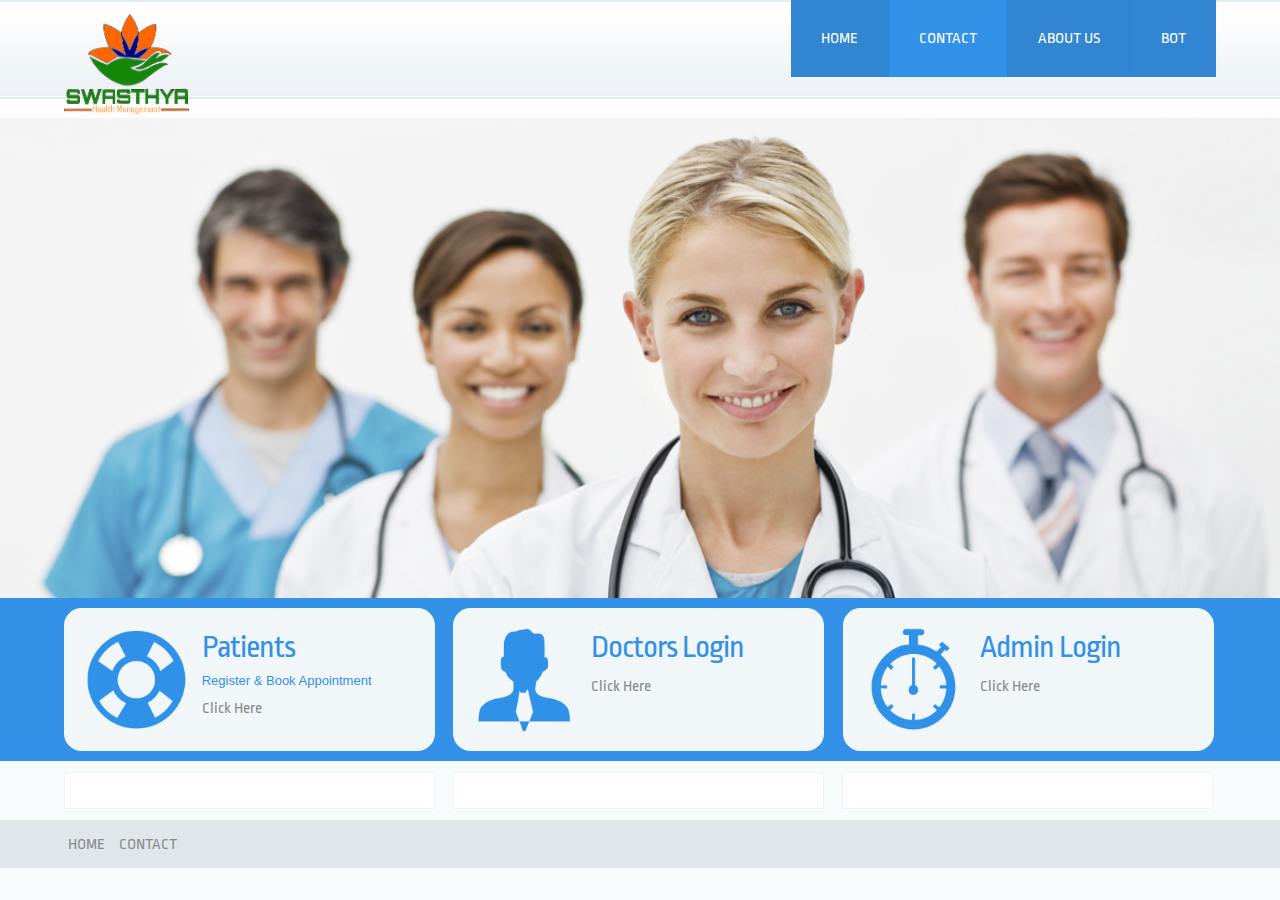
<file: Swasthya-Healthsystembot/hospital/index.html>
<!DOCTYPE HTML>
<html>
	<head>
		<title>Swasthya-HealthSystem</title>
		<link href="css/style.css" rel="stylesheet" type="text/css"  media="all" />
		<link href='http://fonts.googleapis.com/css?family=Ropa+Sans' rel='stylesheet' type='text/css'>
		<link rel="stylesheet" href="css/responsiveslides.css">
		<script src="http://ajax.googleapis.com/ajax/libs/jquery/1.8.3/jquery.min.js"></script>
		<script src="js/responsiveslides.min.js"></script>
		  <script>
		    // You can also use "$(window).load(function() {"
			    $(function () {
			
			      // Slideshow 1
			      $("#slider1").responsiveSlides({
			        maxwidth: 1600,
			        speed: 600
			      });
			});
		  </script>
	</head>
	<body>
		<!--start-wrap-->
		
			<!--start-header-->
			<div class="header">
				<div class="wrap">
				<!--start-logo-->
				<div class="logo">
					<img src="images\MainWEBSITElogoFinal.png" alt="logo png" width="125px" height="100px">
				</div>
				<!--end-logo-->
				<!--start-top-nav-->
				<div class="top-nav">
					<ul>
						<li class="active"><a href="index.html">Home</a></li>
						
						<li><a href="contact.php">contact</a></li>
                        <li class="active"><a href=".\About Us\index.html">About us </a></li>
                        <li class="active"><a href=".\Botpage\bot.html">Bot </a></li>
					</ul>					
				</div>
				<div class="clear"> </div>
				<!--end-top-nav-->
			</div>
			<!--end-header-->
		</div>
		<div class="clear"> </div>
			<!--start-image-slider---->
					<div class="image-slider">
						<!-- Slideshow 1 -->
					    <ul class="rslides" id="slider1">
					      <li><img src="images/slider-image1.jpg" alt=""></li>
					      <li><img src="images/slider-image2.jpg" alt=""></li>
					      <li><img src="images/slider-image1.jpg" alt=""></li>
					    </ul>
						 <!-- Slideshow 2 -->
					</div>
					<!--End-image-slider---->
		    <div class="clear"> </div>
		    <div class="content-grids">
		    	<div class="wrap">
		    	<div class="section group">
								
							
				<div class="listview_1_of_3 images_1_of_3">
					<div class="listimg listimg_1_of_2">
						  <img src="images/grid-img3.png">
					</div>
					<div class="text list_1_of_2">
						  <h3>Patients</h3>
						  <p>Register & Book Appointment</p>
						  <div class="button"><span><a href="hms/user-login.php">Click Here</a></span></div>
				    </div>
				</div>	

				<div class="listview_1_of_3 images_1_of_3">
					<div class="listimg listimg_1_of_2">
						  <img src="images/grid-img1.png">
					</div>
					<div class="text list_1_of_2">
						  <h3>Doctors Login</h3>
						
						  <div class="button"><span><a href="hms/doctor/">Click Here</a></span></div>
					</div>
				</div>


					<div class="listview_1_of_3 images_1_of_3">
					<div class="listimg listimg_1_of_2">
						  <img src="images/grid-img2.png">
					</div>
					<div class="text list_1_of_2">
						  <h3>Admin Login</h3>
						
						  <div class="button"><span><a href="hms/admin">Click Here</a></span></div>
				     </div>
				</div>			
			</div>
		    </div>
		   </div>
		   <div class="wrap">
		   <div class="content-box">
		   <div class="section group">
				<div class="col_1_of_3 span_1_of_3 frist">
				
				</div>
				<div class="col_1_of_3 span_1_of_3 second">
					
				</div>
				<div class="col_1_of_3 span_1_of_3 frist">
					
					
				</div>
			</div>
		   </div>
		   </div>
		   <div class="clear"> </div>
		   <div class="footer">
		   	 <div class="wrap">
		   	<div class="footer-left">
		   			<ul>
						<li><a href="index.html">Home</a></li>
						<li><a href="contact.php">contact</a></li>
					</ul>
		   	</div>
		   
		   	<div class="clear"> </div>
		   </div>
		   </div>
		<!--end-wrap-->
	</body>
</html>
</file>
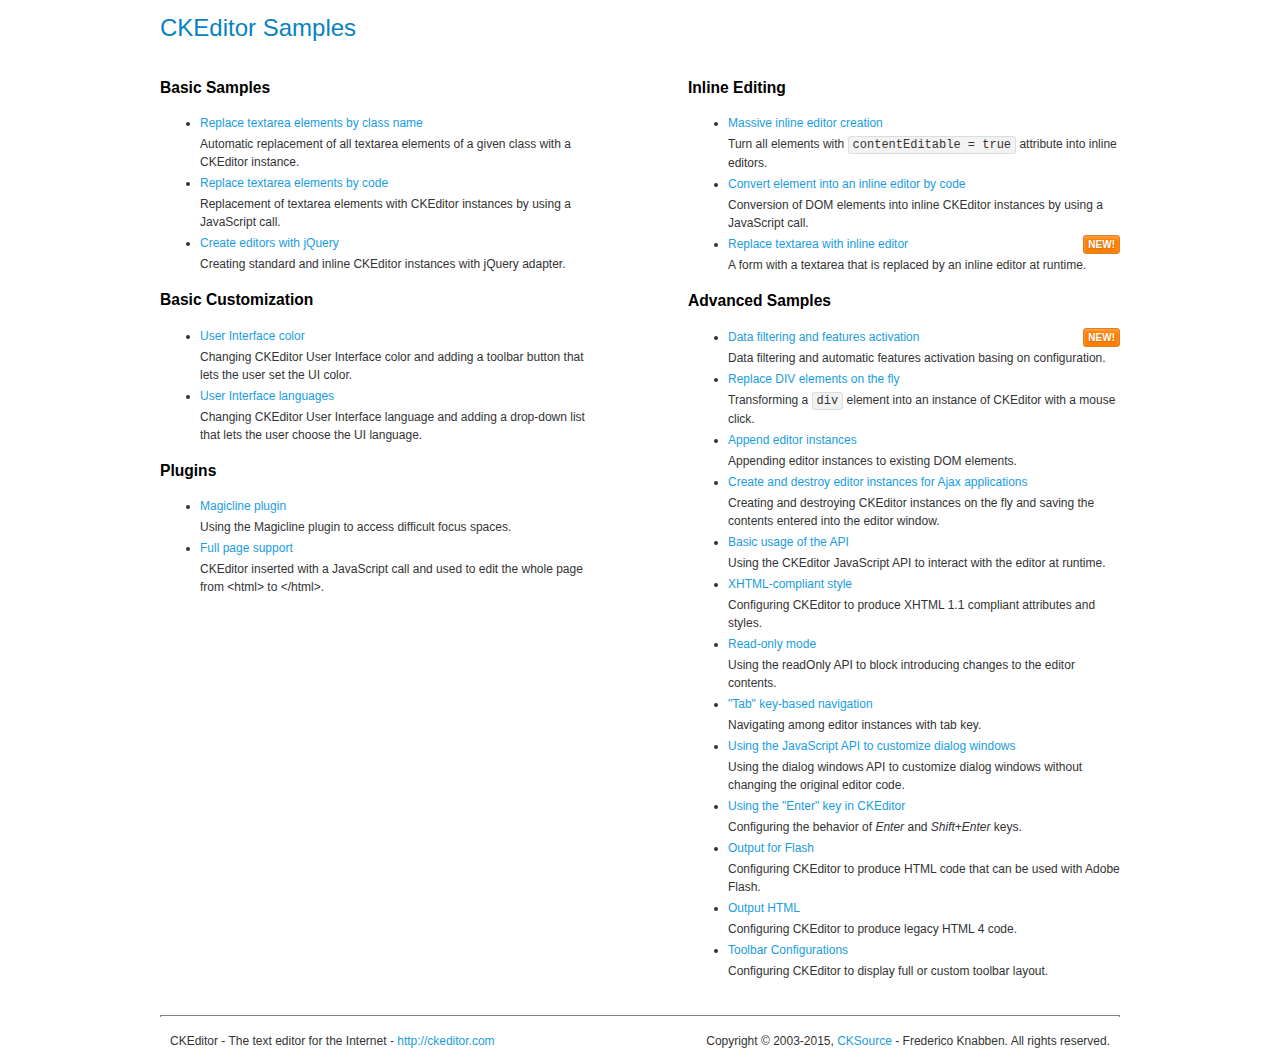
<file: Swasthya-Healthsystembot/hospital/hms/vendor/ckeditor/samples/index.html>
<!DOCTYPE html>
<!--
Copyright (c) 2003-2015, CKSource - Frederico Knabben. All rights reserved.
For licensing, see LICENSE.md or http://ckeditor.com/license
-->
<html>
<head>
	<meta charset="utf-8">
	<title>CKEditor Samples</title>
	<link rel="stylesheet" href="sample.css">
</head>
<body>
	<h1 class="samples">
		CKEditor Samples
	</h1>
	<div class="twoColumns">
		<div class="twoColumnsLeft">
			<h2 class="samples">
				Basic Samples
			</h2>
			<dl class="samples">
				<dt><a class="samples" href="replacebyclass.html">Replace textarea elements by class name</a></dt>
				<dd>Automatic replacement of all textarea elements of a given class with a CKEditor instance.</dd>

				<dt><a class="samples" href="replacebycode.html">Replace textarea elements by code</a></dt>
				<dd>Replacement of textarea elements with CKEditor instances by using a JavaScript call.</dd>

				<dt><a class="samples" href="jquery.html">Create editors with jQuery</a></dt>
				<dd>Creating standard and inline CKEditor instances with jQuery adapter.</dd>
			</dl>

			<h2 class="samples">
				Basic Customization
			</h2>
			<dl class="samples">
				<dt><a class="samples" href="uicolor.html">User Interface color</a></dt>
				<dd>Changing CKEditor User Interface color and adding a toolbar button that lets the user set the UI color.</dd>

				<dt><a class="samples" href="uilanguages.html">User Interface languages</a></dt>
				<dd>Changing CKEditor User Interface language and adding a drop-down list that lets the user choose the UI language.</dd>
			</dl>


			<h2 class="samples">Plugins</h2>
<dl class="samples">
<dt><a class="samples" href="plugins/magicline/magicline.html">Magicline plugin</a></dt>
<dd>Using the Magicline plugin to access difficult focus spaces.</dd>

<dt><a class="samples" href="plugins/wysiwygarea/fullpage.html">Full page support</a></dt>
<dd>CKEditor inserted with a JavaScript call and used to edit the whole page from &lt;html&gt; to &lt;/html&gt;.</dd>
</dl>
		</div>
		<div class="twoColumnsRight">
			<h2 class="samples">
				Inline Editing
			</h2>
			<dl class="samples">
				<dt><a class="samples" href="inlineall.html">Massive inline editor creation</a></dt>
				<dd>Turn all elements with <code>contentEditable = true</code> attribute into inline editors.</dd>

				<dt><a class="samples" href="inlinebycode.html">Convert element into an inline editor by code</a></dt>
				<dd>Conversion of DOM elements into inline CKEditor instances by using a JavaScript call.</dd>

				<dt><a class="samples" href="inlinetextarea.html">Replace textarea with inline editor</a> <span class="new">New!</span></dt>
				<dd>A form with a textarea that is replaced by an inline editor at runtime.</dd>

				
			</dl>

			<h2 class="samples">
				Advanced Samples
			</h2>
			<dl class="samples">
				<dt><a class="samples" href="datafiltering.html">Data filtering and features activation</a> <span class="new">New!</span></dt>
				<dd>Data filtering and automatic features activation basing on configuration.</dd>

				<dt><a class="samples" href="divreplace.html">Replace DIV elements on the fly</a></dt>
				<dd>Transforming a <code>div</code> element into an instance of CKEditor with a mouse click.</dd>

				<dt><a class="samples" href="appendto.html">Append editor instances</a></dt>
				<dd>Appending editor instances to existing DOM elements.</dd>

				<dt><a class="samples" href="ajax.html">Create and destroy editor instances for Ajax applications</a></dt>
				<dd>Creating and destroying CKEditor instances on the fly and saving the contents entered into the editor window.</dd>

				<dt><a class="samples" href="api.html">Basic usage of the API</a></dt>
				<dd>Using the CKEditor JavaScript API to interact with the editor at runtime.</dd>

				<dt><a class="samples" href="xhtmlstyle.html">XHTML-compliant style</a></dt>
				<dd>Configuring CKEditor to produce XHTML 1.1 compliant attributes and styles.</dd>

				<dt><a class="samples" href="readonly.html">Read-only mode</a></dt>
				<dd>Using the readOnly API to block introducing changes to the editor contents.</dd>

				<dt><a class="samples" href="tabindex.html">"Tab" key-based navigation</a></dt>
				<dd>Navigating among editor instances with tab key.</dd>


				
<dt><a class="samples" href="plugins/dialog/dialog.html">Using the JavaScript API to customize dialog windows</a></dt>
<dd>Using the dialog windows API to customize dialog windows without changing the original editor code.</dd>

<dt><a class="samples" href="plugins/enterkey/enterkey.html">Using the &quot;Enter&quot; key in CKEditor</a></dt>
<dd>Configuring the behavior of <em>Enter</em> and <em>Shift+Enter</em> keys.</dd>

<dt><a class="samples" href="plugins/htmlwriter/outputforflash.html">Output for Flash</a></dt>
<dd>Configuring CKEditor to produce HTML code that can be used with Adobe Flash.</dd>

<dt><a class="samples" href="plugins/htmlwriter/outputhtml.html">Output HTML</a></dt>
<dd>Configuring CKEditor to produce legacy HTML 4 code.</dd>

<dt><a class="samples" href="plugins/toolbar/toolbar.html">Toolbar Configurations</a></dt>
<dd>Configuring CKEditor to display full or custom toolbar layout.</dd>

			</dl>
		</div>
	</div>
	<div id="footer">
		<hr>
		<p>
			CKEditor - The text editor for the Internet - <a class="samples" href="http://ckeditor.com/">http://ckeditor.com</a>
		</p>
		<p id="copy">
			Copyright &copy; 2003-2015, <a class="samples" href="http://cksource.com/">CKSource</a> - Frederico Knabben. All rights reserved.
		</p>
	</div>
</body>
</html>
</file>
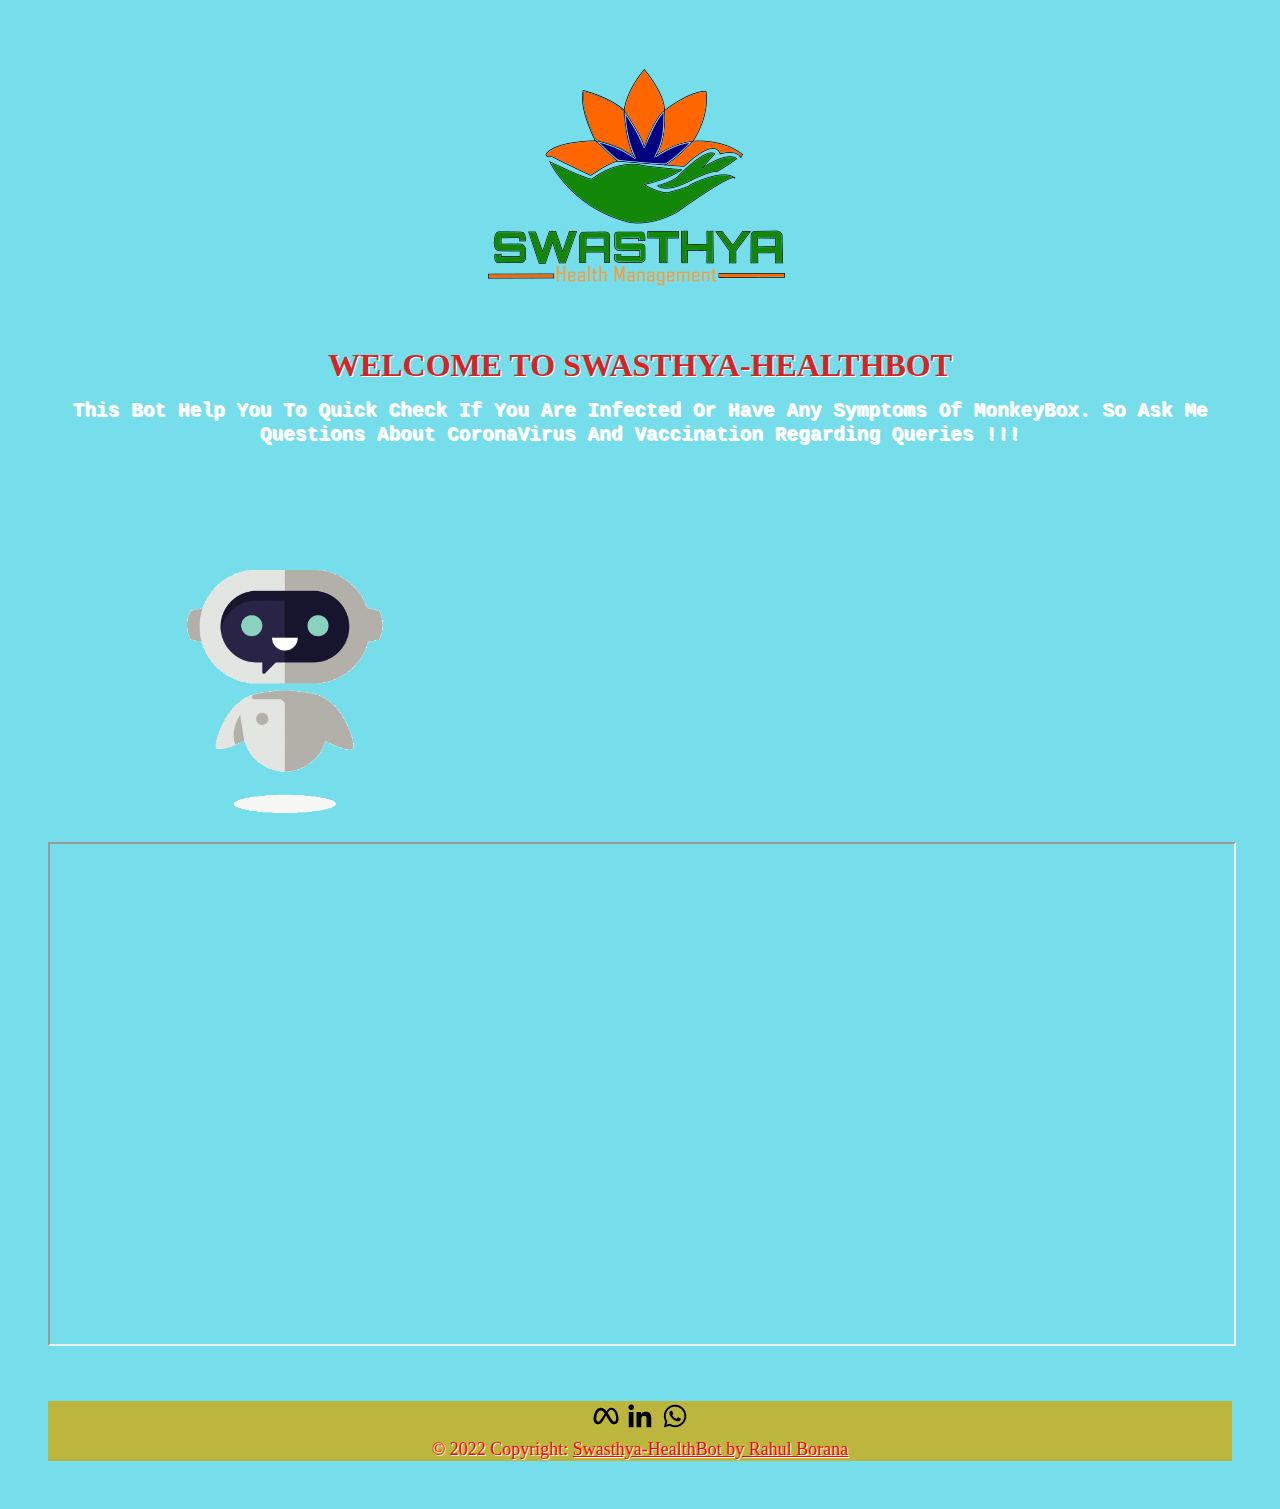
<file: Swasthya-Healthsystembot/hospital/Botpage/bot.html>
<!doctype html>
<html lang="en">
<html>
	<head>
        <meta charset="utf-8">
        <meta name="viewport" content="width=device-width, initial-scale=1">
		<title>
			Swasthya-HealthBot
		</title>
        <link rel="stylesheet" type="text/css" href="style.css" />
	</head>
	<body> <div class="flex-container">


            <h1>
              <img src="Assets\path88868.png"  width="auto" height="auto">&emsp14;</h1>
              <!--<mark style="background-color: rgba(134, 40, 233, 0.994); color: white;">Namastae!</mark></h1> -->
            <br>
    <div class="flex">
    <h1>Welcome to Swasthya-HealthBot</h1>
    <div class="container1">
      <div class="left">
          <h2>This Bot Help You To Quick Check if you 
            are infected or have any symptoms of MonkeyBox. 
            So Ask Me Questions About CoronaVirus and vaccination regarding queries !!!</h2>
          <br>
    <img src="Assets\bot.gif"  width="40%" height="auto" align="left">
        </div>
      <div class="right"style="margin-top: 40px;">
        <iframe src='https://webchat.botframework.com/embed/monkeypox-bot?s=Qv6plT7Lps8.Y77N1o6j2DReWM9aAxeCNrNUPLyXpWyv2cI2k6Ek48c'  style='min-width: 400px; width: 100%; min-height: 500px;'></iframe>
      </div>
  </div> 
</div>
    <!--        
  <hr style="width:70%;color:black;background-color:black;">
   <h6 style="color: black;"> Swasthya-HealthBot by Rahul Borana</h6> <br>
            </center>


-->   
<br>
            
<br>
<!-- Footer -->
<footer class="page-footer font-small cyan darken-3">

  <!-- Footer Elements -->
  <div class="container">

    <!-- Grid row-->
    <div class="row">

      <!-- Grid column -->
      <div class="col-md-12 py-5">
        <div class="mb-5 flex-center">

          <!-- Facebook -->
          <a class="fb-ic">
              <img src="[data-uri]"/>
          </a>
           <!--Linkedin -->
          <a class="li-ic">
              <img src="[data-uri]"/>
          </a>
          <!--He he whatsapp-->
          <a class="ins-ic">
              <img src="[data-uri]"/>
          </a>
        </div>
      </div>
      <!-- Grid column -->

    </div>
    <!-- Grid row-->

  </div>
  <!-- Footer Elements -->

  <!-- Copyright -->
  <div class="footer">© 2022 Copyright:
    <a href="https://www.linkedin.com/in/rahulborana2003">Swasthya-HealthBot by Rahul Borana</a>
  </div>
  <!-- Copyright -->

</footer>
<!-- Footer -->
</body>
</html>
    
	<!--	<h1>
			MonkeyPox Checker
		</h1>
		<p>
			This Bot Help You To Quick Check if you are infected or have any symptoms of MonkeyBox 
		</p>
		<img src="sample-image.jpg" />
	</body>
</html>
</file>
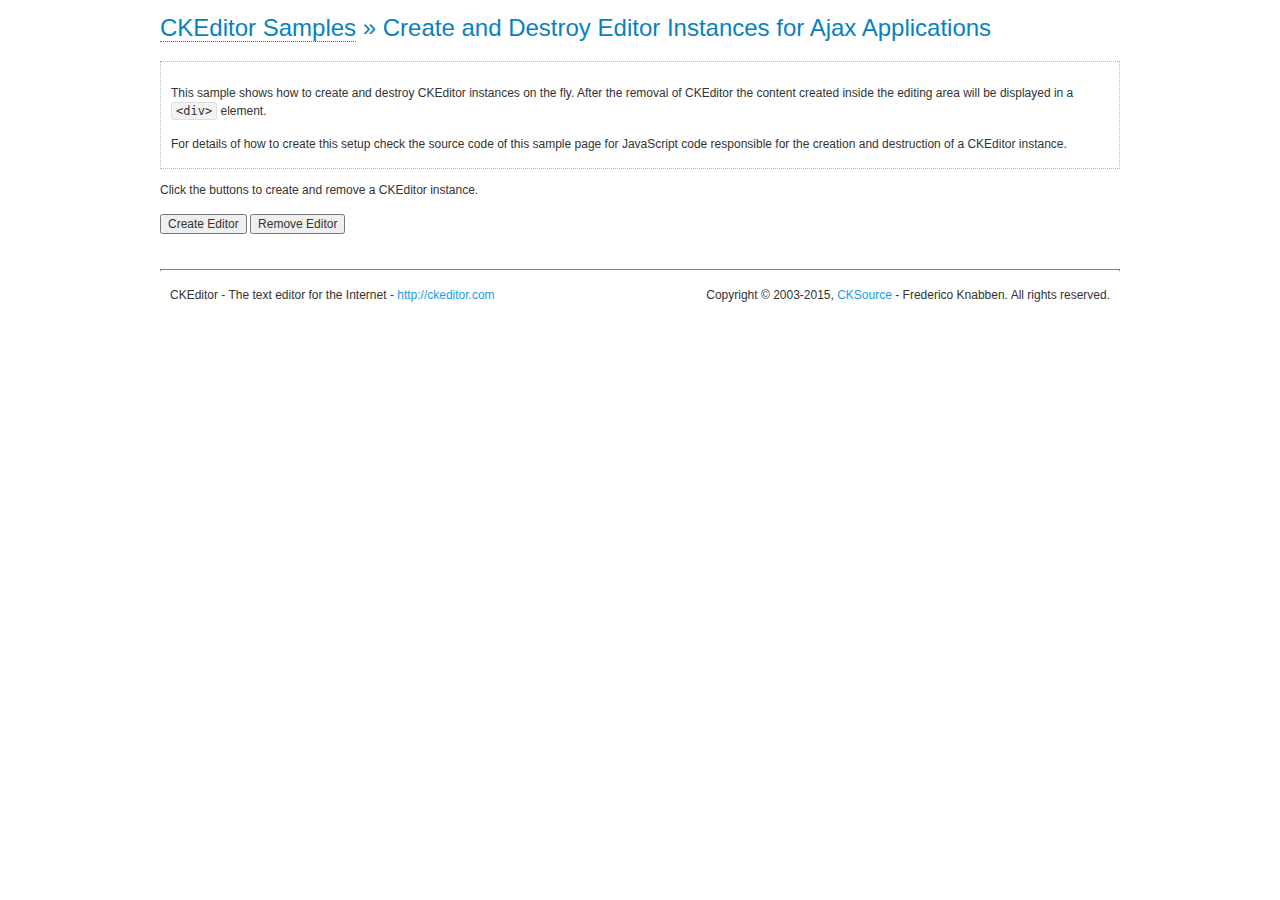
<file: Swasthya-Healthsystembot/hospital/hms/vendor/ckeditor/samples/ajax.html>
<!DOCTYPE html>
<!--
Copyright (c) 2003-2015, CKSource - Frederico Knabben. All rights reserved.
For licensing, see LICENSE.md or http://ckeditor.com/license
-->
<html>
<head>
	<meta charset="utf-8">
	<title>Ajax &mdash; CKEditor Sample</title>
	<script src="../ckeditor.js"></script>
	<link rel="stylesheet" href="sample.css">
	<script>

		var editor, html = '';

		function createEditor() {
			if ( editor )
				return;

			// Create a new editor inside the <div id="editor">, setting its value to html
			var config = {};
			editor = CKEDITOR.appendTo( 'editor', config, html );
		}

		function removeEditor() {
			if ( !editor )
				return;

			// Retrieve the editor contents. In an Ajax application, this data would be
			// sent to the server or used in any other way.
			document.getElementById( 'editorcontents' ).innerHTML = html = editor.getData();
			document.getElementById( 'contents' ).style.display = '';

			// Destroy the editor.
			editor.destroy();
			editor = null;
		}

	</script>
</head>
<body>
	<h1 class="samples">
		<a href="index.html">CKEditor Samples</a> &raquo; Create and Destroy Editor Instances for Ajax Applications
	</h1>
	<div class="description">
		<p>
			This sample shows how to create and destroy CKEditor instances on the fly. After the removal of CKEditor the content created inside the editing
			area will be displayed in a <code>&lt;div&gt;</code> element.
		</p>
		<p>
			For details of how to create this setup check the source code of this sample page
			for JavaScript code responsible for the creation and destruction of a CKEditor instance.
		</p>
	</div>
	<p>Click the buttons to create and remove a CKEditor instance.</p>
	<p>
		<input onclick="createEditor();" type="button" value="Create Editor">
		<input onclick="removeEditor();" type="button" value="Remove Editor">
	</p>
	<!-- This div will hold the editor. -->
	<div id="editor">
	</div>
	<div id="contents" style="display: none">
		<p>
			Edited Contents:
		</p>
		<!-- This div will be used to display the editor contents. -->
		<div id="editorcontents">
		</div>
	</div>
	<div id="footer">
		<hr>
		<p>
			CKEditor - The text editor for the Internet - <a class="samples" href="http://ckeditor.com/">http://ckeditor.com</a>
		</p>
		<p id="copy">
			Copyright &copy; 2003-2015, <a class="samples" href="http://cksource.com/">CKSource</a> - Frederico
			Knabben. All rights reserved.
		</p>
	</div>
</body>
</html>
</file>
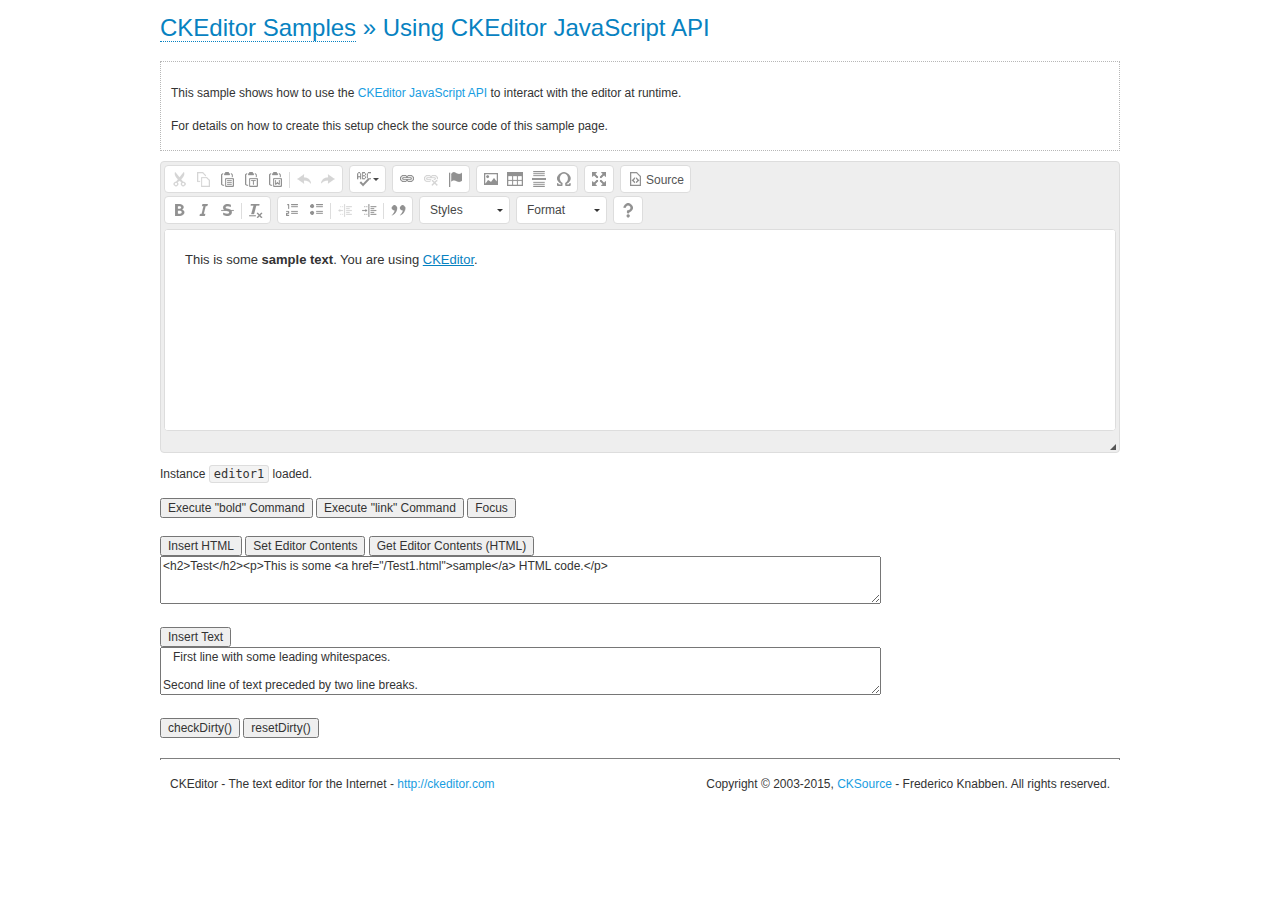
<file: Swasthya-Healthsystembot/hospital/hms/vendor/ckeditor/samples/api.html>
<!DOCTYPE html>
<!--
Copyright (c) 2003-2015, CKSource - Frederico Knabben. All rights reserved.
For licensing, see LICENSE.md or http://ckeditor.com/license
-->
<html>
<head>
	<meta charset="utf-8">
	<title>API Usage &mdash; CKEditor Sample</title>
	<script src="../ckeditor.js"></script>
	<link href="sample.css" rel="stylesheet">
	<script>

// The instanceReady event is fired, when an instance of CKEditor has finished
// its initialization.
CKEDITOR.on( 'instanceReady', function( ev ) {
	// Show the editor name and description in the browser status bar.
	document.getElementById( 'eMessage' ).innerHTML = 'Instance <code>' + ev.editor.name + '<\/code> loaded.';

	// Show this sample buttons.
	document.getElementById( 'eButtons' ).style.display = 'block';
});

function InsertHTML() {
	// Get the editor instance that we want to interact with.
	var editor = CKEDITOR.instances.editor1;
	var value = document.getElementById( 'htmlArea' ).value;

	// Check the active editing mode.
	if ( editor.mode == 'wysiwyg' )
	{
		// Insert HTML code.
		// http://docs.ckeditor.com/#!/api/CKEDITOR.editor-method-insertHtml
		editor.insertHtml( value );
	}
	else
		alert( 'You must be in WYSIWYG mode!' );
}

function InsertText() {
	// Get the editor instance that we want to interact with.
	var editor = CKEDITOR.instances.editor1;
	var value = document.getElementById( 'txtArea' ).value;

	// Check the active editing mode.
	if ( editor.mode == 'wysiwyg' )
	{
		// Insert as plain text.
		// http://docs.ckeditor.com/#!/api/CKEDITOR.editor-method-insertText
		editor.insertText( value );
	}
	else
		alert( 'You must be in WYSIWYG mode!' );
}

function SetContents() {
	// Get the editor instance that we want to interact with.
	var editor = CKEDITOR.instances.editor1;
	var value = document.getElementById( 'htmlArea' ).value;

	// Set editor contents (replace current contents).
	// http://docs.ckeditor.com/#!/api/CKEDITOR.editor-method-setData
	editor.setData( value );
}

function GetContents() {
	// Get the editor instance that you want to interact with.
	var editor = CKEDITOR.instances.editor1;

	// Get editor contents
	// http://docs.ckeditor.com/#!/api/CKEDITOR.editor-method-getData
	alert( editor.getData() );
}

function ExecuteCommand( commandName ) {
	// Get the editor instance that we want to interact with.
	var editor = CKEDITOR.instances.editor1;

	// Check the active editing mode.
	if ( editor.mode == 'wysiwyg' )
	{
		// Execute the command.
		// http://docs.ckeditor.com/#!/api/CKEDITOR.editor-method-execCommand
		editor.execCommand( commandName );
	}
	else
		alert( 'You must be in WYSIWYG mode!' );
}

function CheckDirty() {
	// Get the editor instance that we want to interact with.
	var editor = CKEDITOR.instances.editor1;
	// Checks whether the current editor contents present changes when compared
	// to the contents loaded into the editor at startup
	// http://docs.ckeditor.com/#!/api/CKEDITOR.editor-method-checkDirty
	alert( editor.checkDirty() );
}

function ResetDirty() {
	// Get the editor instance that we want to interact with.
	var editor = CKEDITOR.instances.editor1;
	// Resets the "dirty state" of the editor (see CheckDirty())
	// http://docs.ckeditor.com/#!/api/CKEDITOR.editor-method-resetDirty
	editor.resetDirty();
	alert( 'The "IsDirty" status has been reset' );
}

function Focus() {
	CKEDITOR.instances.editor1.focus();
}

function onFocus() {
	document.getElementById( 'eMessage' ).innerHTML = '<b>' + this.name + ' is focused </b>';
}

function onBlur() {
	document.getElementById( 'eMessage' ).innerHTML = this.name + ' lost focus';
}

	</script>

</head>
<body>
	<h1 class="samples">
		<a href="index.html">CKEditor Samples</a> &raquo; Using CKEditor JavaScript API
	</h1>
	<div class="description">
	<p>
		This sample shows how to use the
		<a class="samples" href="http://docs.ckeditor.com/#!/api/CKEDITOR.editor">CKEditor JavaScript API</a>
		to interact with the editor at runtime.
	</p>
	<p>
		For details on how to create this setup check the source code of this sample page.
	</p>
	</div>

	<!-- This <div> holds alert messages to be display in the sample page. -->
	<div id="alerts">
		<noscript>
			<p>
				<strong>CKEditor requires JavaScript to run</strong>. In a browser with no JavaScript
				support, like yours, you should still see the contents (HTML data) and you should
				be able to edit it normally, without a rich editor interface.
			</p>
		</noscript>
	</div>
	<form action="../../../samples/sample_posteddata.php" method="post">
		<textarea cols="100" id="editor1" name="editor1" rows="10">&lt;p&gt;This is some &lt;strong&gt;sample text&lt;/strong&gt;. You are using &lt;a href="http://ckeditor.com/"&gt;CKEditor&lt;/a&gt;.&lt;/p&gt;</textarea>

		<script>
			// Replace the <textarea id="editor1"> with an CKEditor instance.
			CKEDITOR.replace( 'editor1', {
				on: {
					focus: onFocus,
					blur: onBlur,

					// Check for availability of corresponding plugins.
					pluginsLoaded: function( evt ) {
						var doc = CKEDITOR.document, ed = evt.editor;
						if ( !ed.getCommand( 'bold' ) )
							doc.getById( 'exec-bold' ).hide();
						if ( !ed.getCommand( 'link' ) )
							doc.getById( 'exec-link' ).hide();
					}
				}
			});
		</script>

		<p id="eMessage">
		</p>

		<div id="eButtons" style="display: none">
			<input id="exec-bold" onclick="ExecuteCommand('bold');" type="button" value="Execute &quot;bold&quot; Command">
			<input id="exec-link" onclick="ExecuteCommand('link');" type="button" value="Execute &quot;link&quot; Command">
			<input onclick="Focus();" type="button" value="Focus">
			<br><br>
			<input onclick="InsertHTML();" type="button" value="Insert HTML">
			<input onclick="SetContents();" type="button" value="Set Editor Contents">
			<input onclick="GetContents();" type="button" value="Get Editor Contents (HTML)">
			<br>
			<textarea cols="100" id="htmlArea" rows="3">&lt;h2&gt;Test&lt;/h2&gt;&lt;p&gt;This is some &lt;a href="/Test1.html"&gt;sample&lt;/a&gt; HTML code.&lt;/p&gt;</textarea>
			<br>
			<br>
			<input onclick="InsertText();" type="button" value="Insert Text">
			<br>
			<textarea cols="100" id="txtArea" rows="3">   First line with some leading whitespaces.

Second line of text preceded by two line breaks.</textarea>
			<br>
			<br>
			<input onclick="CheckDirty();" type="button" value="checkDirty()">
			<input onclick="ResetDirty();" type="button" value="resetDirty()">
		</div>
	</form>
	<div id="footer">
		<hr>
		<p>
			CKEditor - The text editor for the Internet - <a class="samples" href="http://ckeditor.com/">http://ckeditor.com</a>
		</p>
		<p id="copy">
			Copyright &copy; 2003-2015, <a class="samples" href="http://cksource.com/">CKSource</a> - Frederico
			Knabben. All rights reserved.
		</p>
	</div>
</body>
</html>
</file>
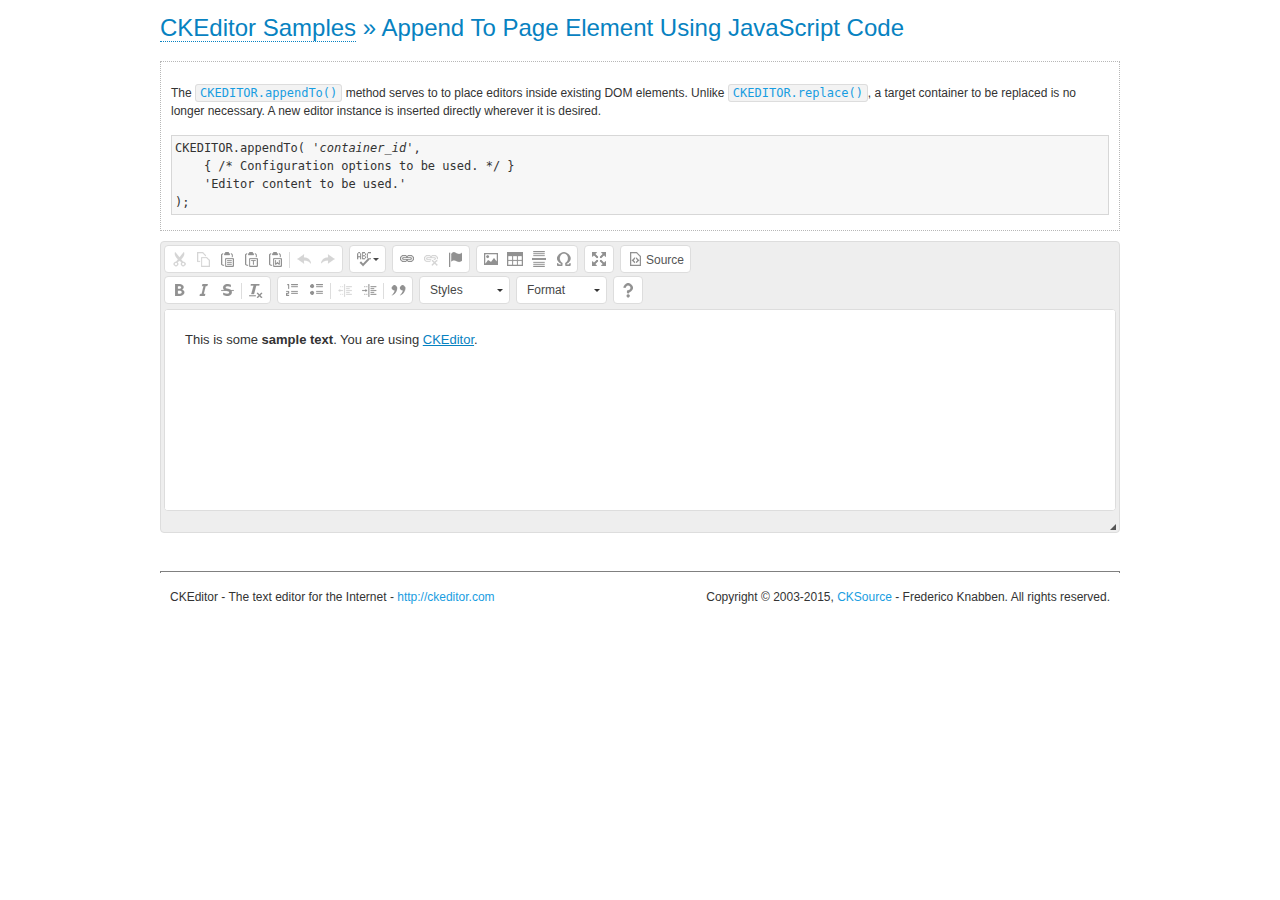
<file: Swasthya-Healthsystembot/hospital/hms/vendor/ckeditor/samples/appendto.html>
<!DOCTYPE html>
<!--
Copyright (c) 2003-2015, CKSource - Frederico Knabben. All rights reserved.
For licensing, see LICENSE.md or http://ckeditor.com/license
-->
<html>
<head>
	<meta charset="utf-8">
	<title>Append To Page Element Using JavaScript Code &mdash; CKEditor Sample</title>
	<script src="../ckeditor.js"></script>
	<link rel="stylesheet" href="sample.css">
</head>
<body>
	<h1 class="samples">
		<a href="index.html">CKEditor Samples</a> &raquo; Append To Page Element Using JavaScript Code
	</h1>
	<div id="section1">
		<div class="description">
			<p>
				The <code><a class="samples" href="http://docs.ckeditor.com/#!/api/CKEDITOR-method-appendTo">CKEDITOR.appendTo()</a></code> method serves to to place editors inside existing DOM elements. Unlike <code><a class="samples" href="http://docs.ckeditor.com/#!/api/CKEDITOR-method-replace">CKEDITOR.replace()</a></code>,
				a target container to be replaced is no longer necessary. A new editor
				instance is inserted directly wherever it is desired.
			</p>
<pre class="samples">CKEDITOR.appendTo( '<em>container_id</em>',
	{ /* Configuration options to be used. */ }
	'Editor content to be used.'
);</pre>
		</div>
		<script>

			// This call can be placed at any point after the
			// DOM element to append CKEditor to or inside the <head><script>
			// in a window.onload event handler.

			// Append a CKEditor instance using the default configuration and the
			// provided content to the <div> element of ID "section1".
			CKEDITOR.appendTo( 'section1',
				null,
				'<p>This is some <strong>sample text</strong>. You are using <a href="http://ckeditor.com/">CKEditor</a>.</p>'
			);

		</script>
	</div>
	<br>
	<div id="footer">
		<hr>
		<p>
			CKEditor - The text editor for the Internet - <a class="samples" href="http://ckeditor.com/">http://ckeditor.com</a>
		</p>
		<p id="copy">
			Copyright &copy; 2003-2015, <a class="samples" href="http://cksource.com/">CKSource</a> - Frederico
			Knabben. All rights reserved.
		</p>
	</div>
</body>
</html>
</file>
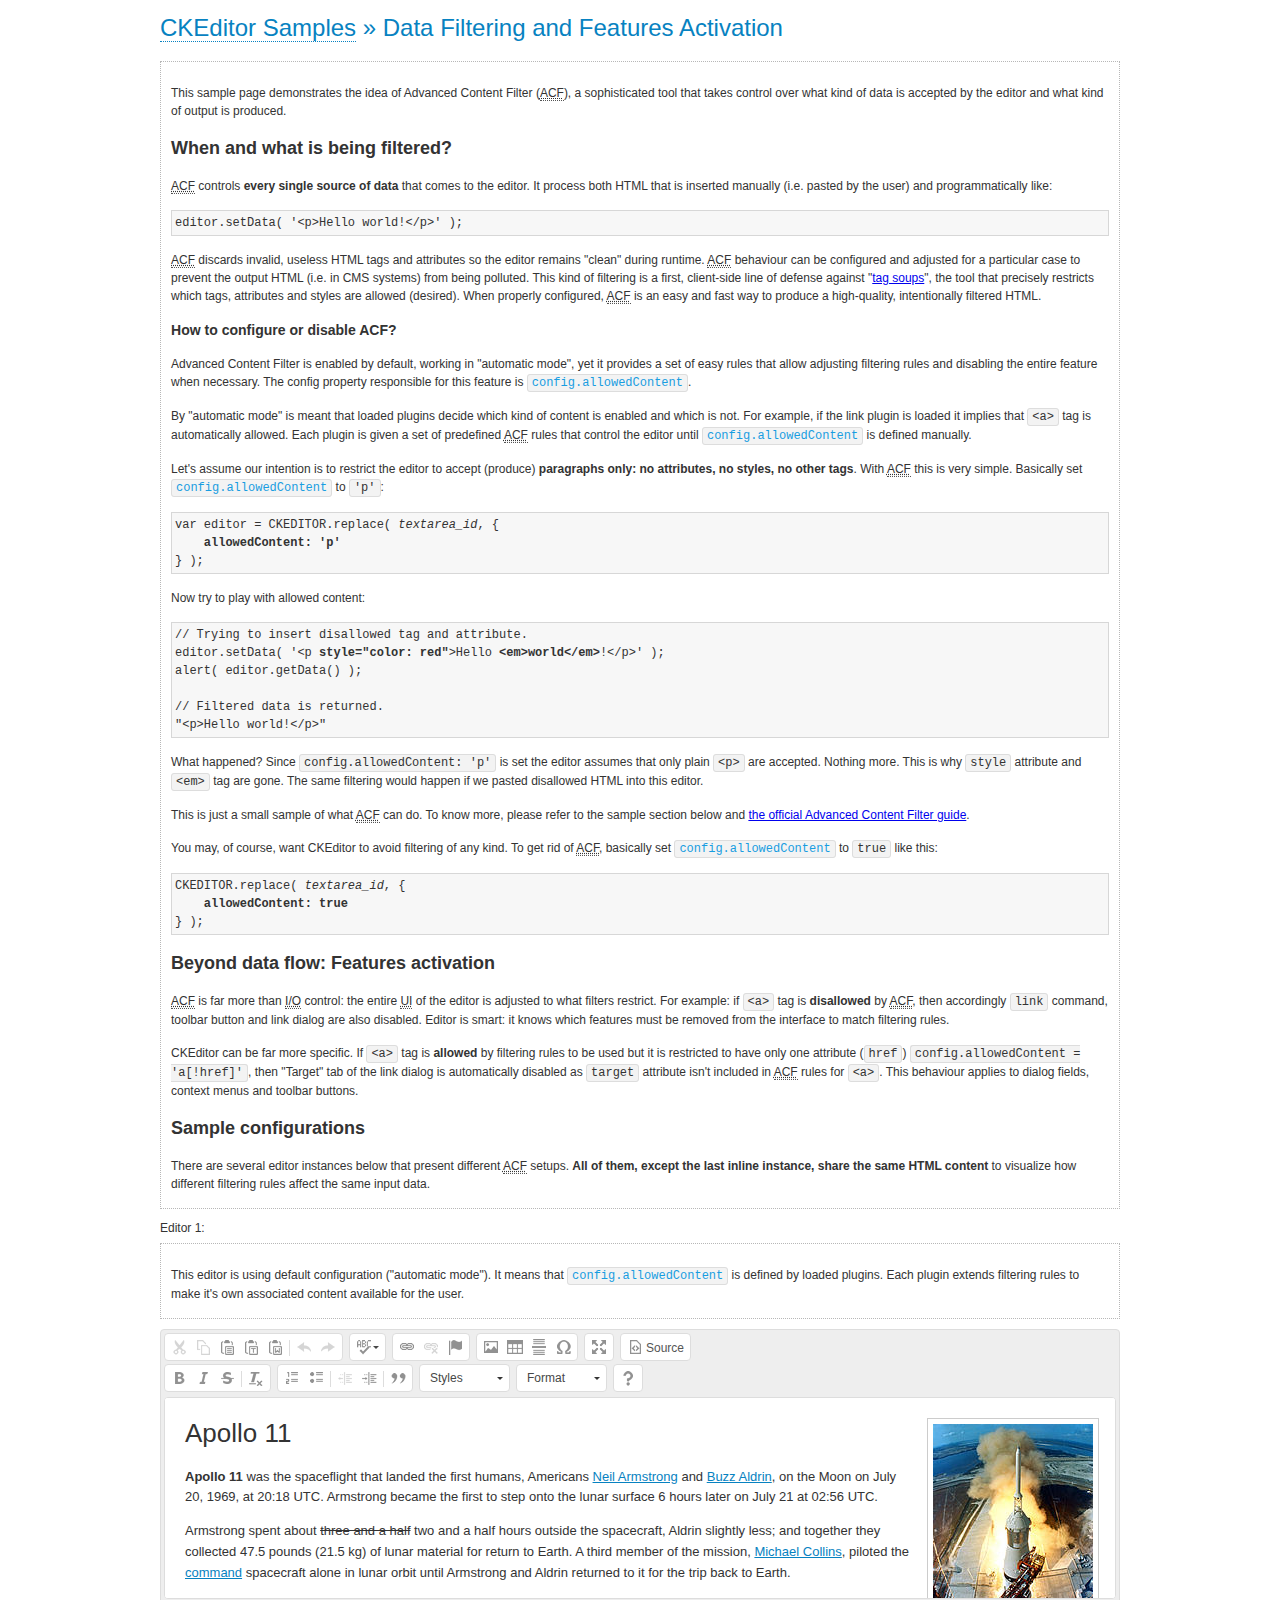
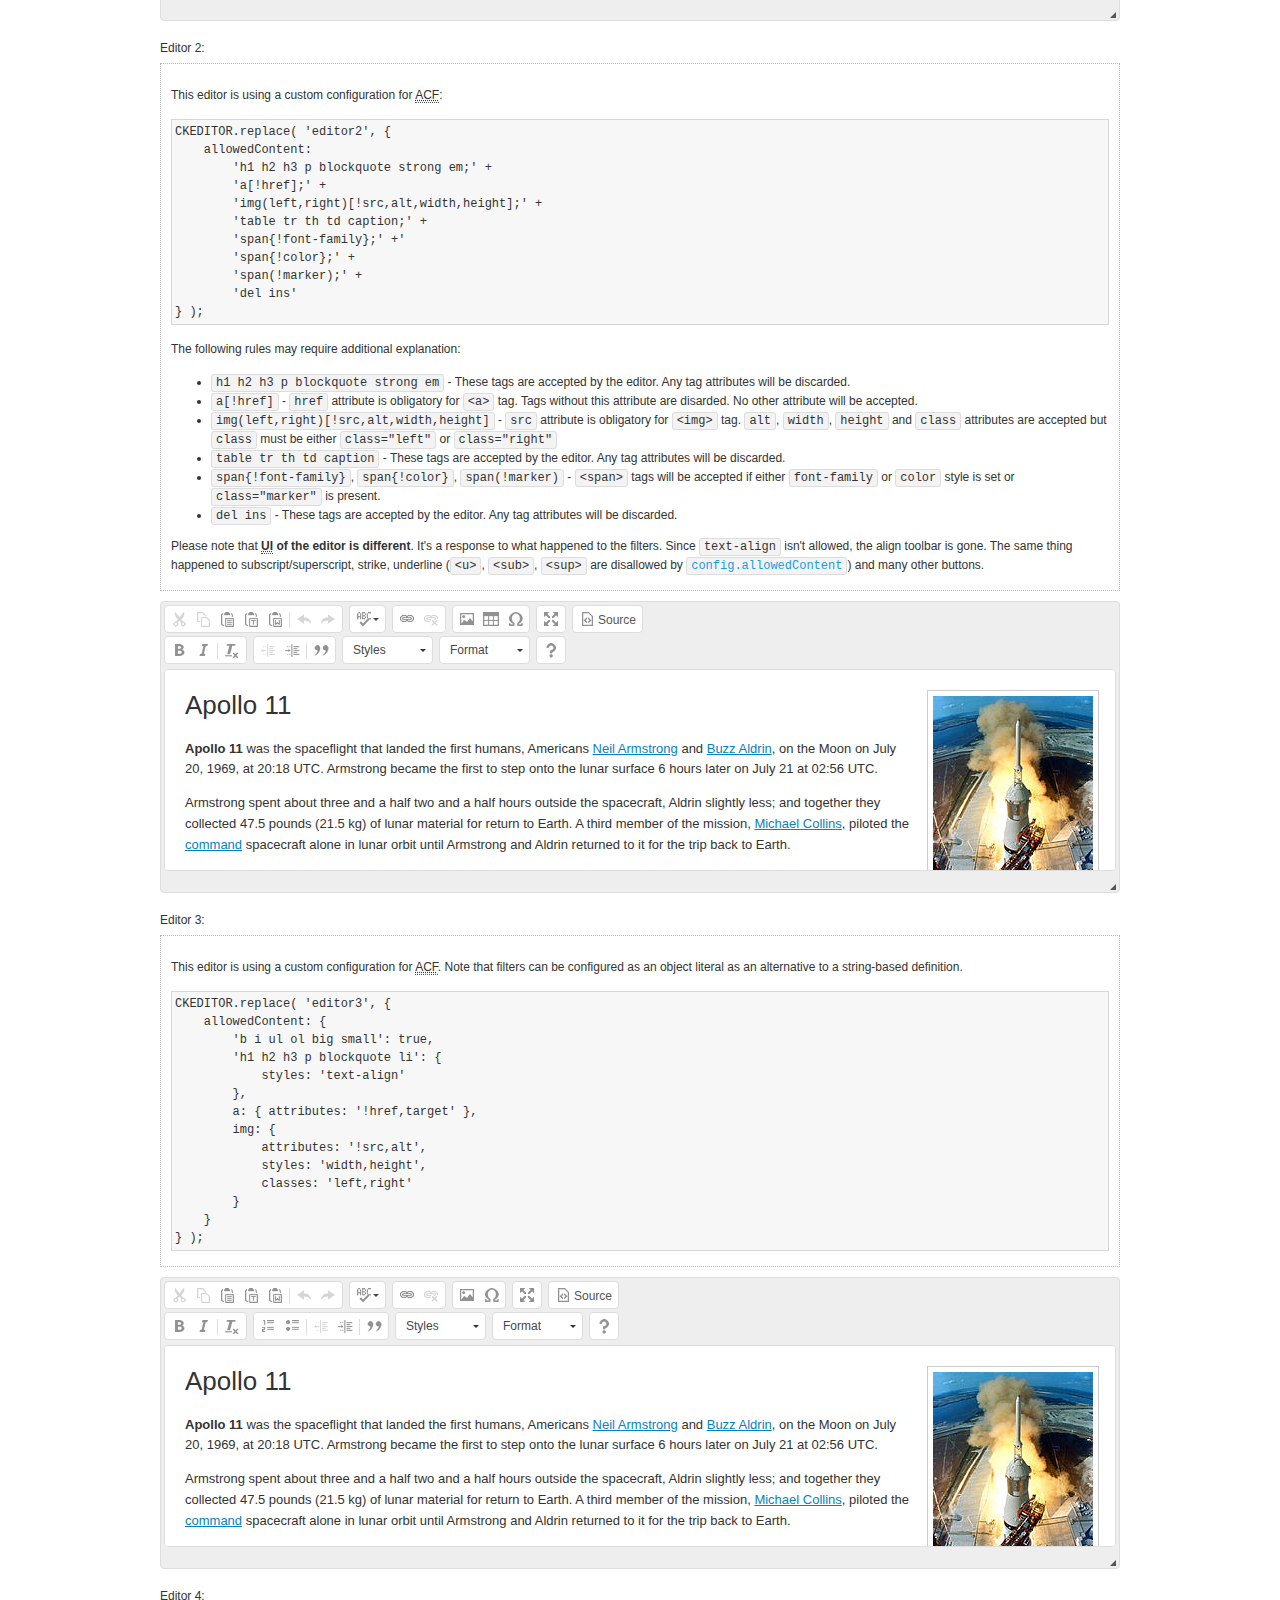
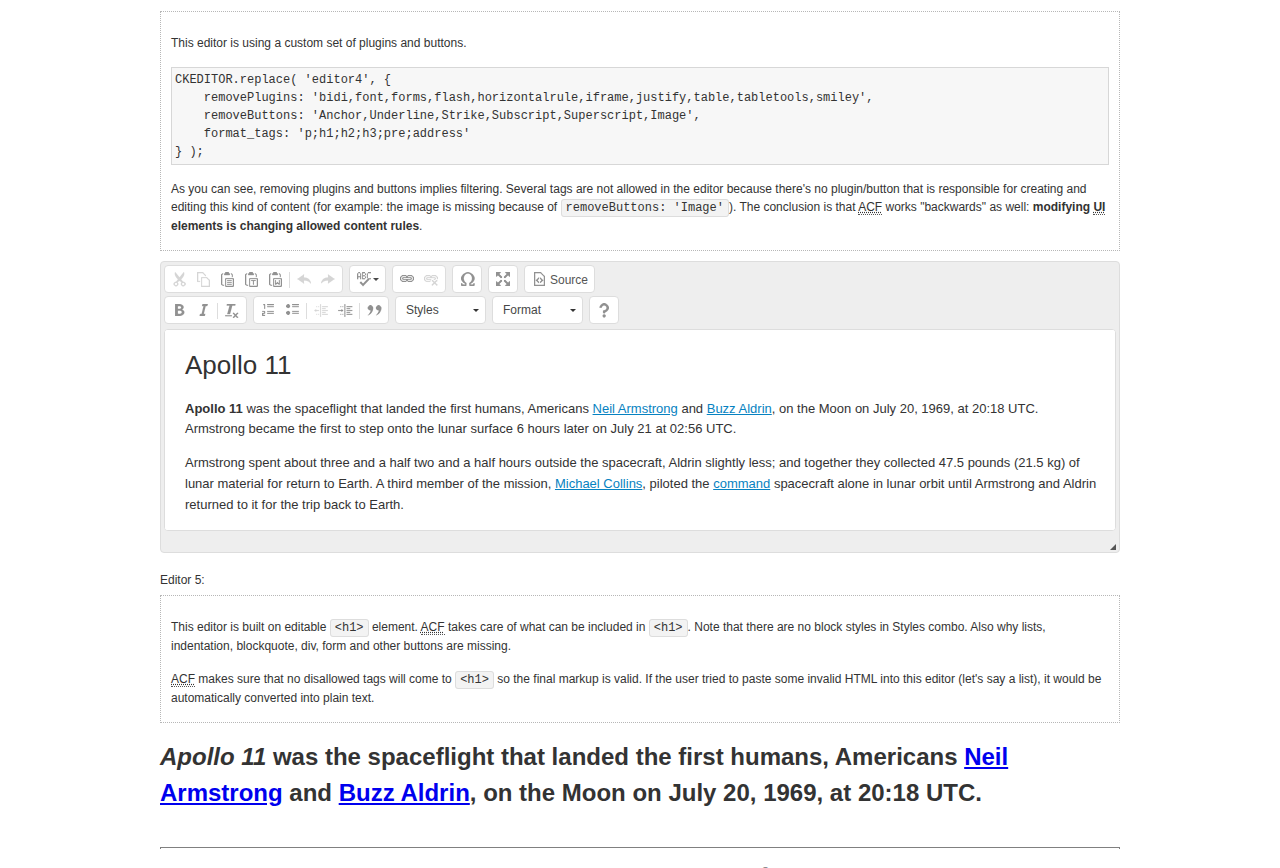
<file: Swasthya-Healthsystembot/hospital/hms/vendor/ckeditor/samples/datafiltering.html>
<!DOCTYPE html>
<!--
Copyright (c) 2003-2015, CKSource - Frederico Knabben. All rights reserved.
For licensing, see LICENSE.md or http://ckeditor.com/license
-->
<html>
<head>
	<meta charset="utf-8">
	<title>Data Filtering &mdash; CKEditor Sample</title>
	<script src="../ckeditor.js"></script>
	<link rel="stylesheet" href="sample.css">
	<script>
		// Remove advanced tabs for all editors.
		CKEDITOR.config.removeDialogTabs = 'image:advanced;link:advanced;flash:advanced;creatediv:advanced;editdiv:advanced';
	</script>
</head>
<body>
	<h1 class="samples">
		<a href="index.html">CKEditor Samples</a> &raquo; Data Filtering and Features Activation
	</h1>
	<div class="description">
		<p>
			This sample page demonstrates the idea of Advanced Content Filter
			(<abbr title="Advanced Content Filter">ACF</abbr>), a sophisticated
			tool that takes control over what kind of data is accepted by the editor and what
			kind of output is produced.
		</p>
		<h2>When and what is being filtered?</h2>
		<p>
			<abbr title="Advanced Content Filter">ACF</abbr> controls
			<strong>every single source of data</strong> that comes to the editor.
			It process both HTML that is inserted manually (i.e. pasted by the user)
			and programmatically like:
		</p>
<pre class="samples">
editor.setData( '&lt;p&gt;Hello world!&lt;/p&gt;' );
</pre>
		<p>
			<abbr title="Advanced Content Filter">ACF</abbr> discards invalid,
			useless HTML tags and attributes so the editor remains "clean" during
			runtime. <abbr title="Advanced Content Filter">ACF</abbr> behaviour
			can be configured and adjusted for a particular case to prevent the
			output HTML (i.e. in CMS systems) from being polluted.

			This kind of filtering is a first, client-side line of defense
			against "<a href="http://en.wikipedia.org/wiki/Tag_soup">tag soups</a>",
			the tool that precisely restricts which tags, attributes and styles
			are allowed (desired). When properly configured, <abbr title="Advanced Content Filter">ACF</abbr>
			is an easy and fast way to produce a high-quality, intentionally filtered HTML.
		</p>

		<h3>How to configure or disable ACF?</h3>
		<p>
			Advanced Content Filter is enabled by default, working in "automatic mode", yet
			it provides a set of easy rules that allow adjusting filtering rules
			and disabling the entire feature when necessary. The config property
			responsible for this feature is <code><a class="samples"
			href="http://docs.ckeditor.com/#!/api/CKEDITOR.config-cfg-allowedContent">config.allowedContent</a></code>.
		</p>
		<p>
			By "automatic mode" is meant that loaded plugins decide which kind
			of content is enabled and which is not. For example, if the link
			plugin is loaded it implies that <code>&lt;a&gt;</code> tag is
			automatically allowed. Each plugin is given a set
			of predefined <abbr title="Advanced Content Filter">ACF</abbr> rules
			that control the editor until <code><a class="samples"
			href="http://docs.ckeditor.com/#!/api/CKEDITOR.config-cfg-allowedContent">
			config.allowedContent</a></code>
			is defined manually.
		</p>
		<p>
			Let's assume our intention is to restrict the editor to accept (produce) <strong>paragraphs
			only: no attributes, no styles, no other tags</strong>.
			With <abbr title="Advanced Content Filter">ACF</abbr>
			this is very simple. Basically set <code><a class="samples"
			href="http://docs.ckeditor.com/#!/api/CKEDITOR.config-cfg-allowedContent">
			config.allowedContent</a></code> to <code>'p'</code>:
		</p>
<pre class="samples">
var editor = CKEDITOR.replace( <em>textarea_id</em>, {
	<strong>allowedContent: 'p'</strong>
} );
</pre>
		<p>
			Now try to play with allowed content:
		</p>
<pre class="samples">
// Trying to insert disallowed tag and attribute.
editor.setData( '&lt;p <strong>style="color: red"</strong>&gt;Hello <strong>&lt;em&gt;world&lt;/em&gt;</strong>!&lt;/p&gt;' );
alert( editor.getData() );

// Filtered data is returned.
"&lt;p&gt;Hello world!&lt;/p&gt;"
</pre>
		<p>
			What happened? Since <code>config.allowedContent: 'p'</code> is set the editor assumes
			that only plain <code>&lt;p&gt;</code> are accepted. Nothing more. This is why
			<code>style</code> attribute and <code>&lt;em&gt;</code> tag are gone. The same
			filtering would happen if we pasted disallowed HTML into this editor.
		</p>
		<p>
			This is just a small sample of what <abbr title="Advanced Content Filter">ACF</abbr>
			can do. To know more, please refer to the sample section below and
			<a href="http://docs.ckeditor.com/#!/guide/dev_advanced_content_filter">the official Advanced Content Filter guide</a>.
		</p>
		<p>
			You may, of course, want CKEditor to avoid filtering of any kind.
			To get rid of <abbr title="Advanced Content Filter">ACF</abbr>,
			basically set <code><a class="samples"
			href="http://docs.ckeditor.com/#!/api/CKEDITOR.config-cfg-allowedContent">
			config.allowedContent</a></code> to <code>true</code> like this:
		</p>
<pre class="samples">
CKEDITOR.replace( <em>textarea_id</em>, {
	<strong>allowedContent: true</strong>
} );
</pre>

		<h2>Beyond data flow: Features activation</h2>
		<p>
			<abbr title="Advanced Content Filter">ACF</abbr> is far more than
			<abbr title="Input/Output">I/O</abbr> control: the entire
			<abbr title="User Interface">UI</abbr> of the editor is adjusted to what
			filters restrict. For example: if <code>&lt;a&gt;</code> tag is
			<strong>disallowed</strong>
			by <abbr title="Advanced Content Filter">ACF</abbr>,
			then accordingly <code>link</code> command, toolbar button and link dialog
			are also disabled. Editor is smart: it knows which features must be
			removed from the interface to match filtering rules.
		</p>
		<p>
			CKEditor can be far more specific. If <code>&lt;a&gt;</code> tag is
			<strong>allowed</strong> by filtering rules to be used but it is restricted
			to have only one attribute (<code>href</code>)
			<code>config.allowedContent = 'a[!href]'</code>, then
			"Target" tab of the link dialog is automatically disabled as <code>target</code>
			attribute isn't included in <abbr title="Advanced Content Filter">ACF</abbr> rules
			for <code>&lt;a&gt;</code>. This behaviour applies to dialog fields, context
			menus and toolbar buttons.
		</p>

		<h2>Sample configurations</h2>
		<p>
			There are several editor instances below that present different
			<abbr title="Advanced Content Filter">ACF</abbr> setups. <strong>All of them,
			except the last inline instance, share the same HTML content</strong> to visualize
			how different filtering rules affect the same input data.
		</p>
	</div>

	<div>
		<label for="editor1">
			Editor 1:
		</label>
		<div class="description">
			<p>
				This editor is using default configuration ("automatic mode"). It means that
				<code><a class="samples"
				href="http://docs.ckeditor.com/#!/api/CKEDITOR.config-cfg-allowedContent">
				config.allowedContent</a></code> is defined by loaded plugins.
				Each plugin extends filtering rules to make it's own associated content
				available for the user.
			</p>
		</div>
		<textarea cols="80" id="editor1" name="editor1" rows="10">
			&lt;h1&gt;&lt;img alt=&quot;Saturn V carrying Apollo 11&quot; class=&quot;right&quot; src=&quot;assets/sample.jpg&quot;/&gt; Apollo 11&lt;/h1&gt; &lt;p&gt;&lt;b&gt;Apollo 11&lt;/b&gt; was the spaceflight that landed the first humans, Americans &lt;a href=&quot;http://en.wikipedia.org/wiki/Neil_Armstrong&quot; title=&quot;Neil Armstrong&quot;&gt;Neil Armstrong&lt;/a&gt; and &lt;a href=&quot;http://en.wikipedia.org/wiki/Buzz_Aldrin&quot; title=&quot;Buzz Aldrin&quot;&gt;Buzz Aldrin&lt;/a&gt;, on the Moon on July 20, 1969, at 20:18 UTC. Armstrong became the first to step onto the lunar surface 6 hours later on July 21 at 02:56 UTC.&lt;/p&gt; &lt;p&gt;Armstrong spent about &lt;s&gt;three and a half&lt;/s&gt; two and a half hours outside the spacecraft, Aldrin slightly less; and together they collected 47.5 pounds (21.5&amp;nbsp;kg) of lunar material for return to Earth. A third member of the mission, &lt;a href=&quot;http://en.wikipedia.org/wiki/Michael_Collins_(astronaut)&quot; title=&quot;Michael Collins (astronaut)&quot;&gt;Michael Collins&lt;/a&gt;, piloted the &lt;a href=&quot;http://en.wikipedia.org/wiki/Apollo_Command/Service_Module&quot; title=&quot;Apollo Command/Service Module&quot;&gt;command&lt;/a&gt; spacecraft alone in lunar orbit until Armstrong and Aldrin returned to it for the trip back to Earth.&lt;/p&gt; &lt;h2&gt;Broadcasting and &lt;em&gt;quotes&lt;/em&gt; &lt;a id=&quot;quotes&quot; name=&quot;quotes&quot;&gt;&lt;/a&gt;&lt;/h2&gt; &lt;p&gt;Broadcast on live TV to a world-wide audience, Armstrong stepped onto the lunar surface and described the event as:&lt;/p&gt; &lt;blockquote&gt;&lt;p&gt;One small step for [a] man, one giant leap for mankind.&lt;/p&gt;&lt;/blockquote&gt; &lt;p&gt;Apollo 11 effectively ended the &lt;a href=&quot;http://en.wikipedia.org/wiki/Space_Race&quot; title=&quot;Space Race&quot;&gt;Space Race&lt;/a&gt; and fulfilled a national goal proposed in 1961 by the late U.S. President &lt;a href=&quot;http://en.wikipedia.org/wiki/John_F._Kennedy&quot; title=&quot;John F. Kennedy&quot;&gt;John F. Kennedy&lt;/a&gt; in a speech before the United States Congress:&lt;/p&gt; &lt;blockquote&gt;&lt;p&gt;[...] before this decade is out, of landing a man on the Moon and returning him safely to the Earth.&lt;/p&gt;&lt;/blockquote&gt; &lt;h2&gt;Technical details &lt;a id=&quot;tech-details&quot; name=&quot;tech-details&quot;&gt;&lt;/a&gt;&lt;/h2&gt; &lt;table align=&quot;right&quot; border=&quot;1&quot; bordercolor=&quot;#ccc&quot; cellpadding=&quot;5&quot; cellspacing=&quot;0&quot; style=&quot;border-collapse:collapse;margin:10px 0 10px 15px;&quot;&gt; &lt;caption&gt;&lt;strong&gt;Mission crew&lt;/strong&gt;&lt;/caption&gt; &lt;thead&gt; &lt;tr&gt; &lt;th scope=&quot;col&quot;&gt;Position&lt;/th&gt; &lt;th scope=&quot;col&quot;&gt;Astronaut&lt;/th&gt; &lt;/tr&gt; &lt;/thead&gt; &lt;tbody&gt; &lt;tr&gt; &lt;td&gt;Commander&lt;/td&gt; &lt;td&gt;Neil A. Armstrong&lt;/td&gt; &lt;/tr&gt; &lt;tr&gt; &lt;td&gt;Command Module Pilot&lt;/td&gt; &lt;td&gt;Michael Collins&lt;/td&gt; &lt;/tr&gt; &lt;tr&gt; &lt;td&gt;Lunar Module Pilot&lt;/td&gt; &lt;td&gt;Edwin &amp;quot;Buzz&amp;quot; E. Aldrin, Jr.&lt;/td&gt; &lt;/tr&gt; &lt;/tbody&gt; &lt;/table&gt; &lt;p&gt;Launched by a &lt;strong&gt;Saturn V&lt;/strong&gt; rocket from &lt;a href=&quot;http://en.wikipedia.org/wiki/Kennedy_Space_Center&quot; title=&quot;Kennedy Space Center&quot;&gt;Kennedy Space Center&lt;/a&gt; in Merritt Island, Florida on July 16, Apollo 11 was the fifth manned mission of &lt;a href=&quot;http://en.wikipedia.org/wiki/NASA&quot; title=&quot;NASA&quot;&gt;NASA&lt;/a&gt;&amp;#39;s Apollo program. The Apollo spacecraft had three parts:&lt;/p&gt; &lt;ol&gt; &lt;li&gt;&lt;strong&gt;Command Module&lt;/strong&gt; with a cabin for the three astronauts which was the only part which landed back on Earth&lt;/li&gt; &lt;li&gt;&lt;strong&gt;Service Module&lt;/strong&gt; which supported the Command Module with propulsion, electrical power, oxygen and water&lt;/li&gt; &lt;li&gt;&lt;strong&gt;Lunar Module&lt;/strong&gt; for landing on the Moon.&lt;/li&gt; &lt;/ol&gt; &lt;p&gt;After being sent to the Moon by the Saturn V&amp;#39;s upper stage, the astronauts separated the spacecraft from it and travelled for three days until they entered into lunar orbit. Armstrong and Aldrin then moved into the Lunar Module and landed in the &lt;a href=&quot;http://en.wikipedia.org/wiki/Mare_Tranquillitatis&quot; title=&quot;Mare Tranquillitatis&quot;&gt;Sea of Tranquility&lt;/a&gt;. They stayed a total of about 21 and a half hours on the lunar surface. After lifting off in the upper part of the Lunar Module and rejoining Collins in the Command Module, they returned to Earth and landed in the &lt;a href=&quot;http://en.wikipedia.org/wiki/Pacific_Ocean&quot; title=&quot;Pacific Ocean&quot;&gt;Pacific Ocean&lt;/a&gt; on July 24.&lt;/p&gt; &lt;hr/&gt; &lt;p style=&quot;text-align: right;&quot;&gt;&lt;small&gt;Source: &lt;a href=&quot;http://en.wikipedia.org/wiki/Apollo_11&quot;&gt;Wikipedia.org&lt;/a&gt;&lt;/small&gt;&lt;/p&gt;
		</textarea>

		<script>

			CKEDITOR.replace( 'editor1' );

		</script>
	</div>

	<br>

	<div>
		<label for="editor2">
			Editor 2:
		</label>
		<div class="description">
			<p>
				This editor is using a custom configuration for
				<abbr title="Advanced Content Filter">ACF</abbr>:
			</p>
<pre class="samples">
CKEDITOR.replace( 'editor2', {
	allowedContent:
		'h1 h2 h3 p blockquote strong em;' +
		'a[!href];' +
		'img(left,right)[!src,alt,width,height];' +
		'table tr th td caption;' +
		'span{!font-family};' +'
		'span{!color};' +
		'span(!marker);' +
		'del ins'
} );
</pre>
			<p>
				The following rules may require additional explanation:
			</p>
			<ul>
				<li>
					<code>h1 h2 h3 p blockquote strong em</code> - These tags
					are accepted by the editor. Any tag attributes will be discarded.
				</li>
				<li>
					<code>a[!href]</code> - <code>href</code> attribute is obligatory
					for <code>&lt;a&gt;</code> tag. Tags without this attribute
					are disarded. No other attribute will be accepted.
				</li>
				<li>
					<code>img(left,right)[!src,alt,width,height]</code> - <code>src</code>
					attribute is obligatory for <code>&lt;img&gt;</code> tag.
					<code>alt</code>, <code>width</code>, <code>height</code>
					and <code>class</code> attributes are accepted but
					<code>class</code> must be either <code>class="left"</code>
					or <code>class="right"</code>
				</li>
				<li>
					<code>table tr th td caption</code> - These tags
					are accepted by the editor. Any tag attributes will be discarded.
				</li>
				<li>
					<code>span{!font-family}</code>, <code>span{!color}</code>,
					<code>span(!marker)</code> - <code>&lt;span&gt;</code> tags
					will be accepted if either <code>font-family</code> or
					<code>color</code> style is set or <code>class="marker"</code>
					is present.
				</li>
				<li>
					<code>del ins</code> - These tags
					are accepted by the editor. Any tag attributes will be discarded.
				</li>
			</ul>
			<p>
				Please note that <strong><abbr title="User Interface">UI</abbr> of the
				editor is different</strong>. It's a response to what happened to the filters.
				Since <code>text-align</code> isn't allowed, the align toolbar is gone.
				The same thing happened to subscript/superscript, strike, underline
				(<code>&lt;u&gt;</code>, <code>&lt;sub&gt;</code>, <code>&lt;sup&gt;</code>
				are disallowed by <code><a class="samples"
				href="http://docs.ckeditor.com/#!/api/CKEDITOR.config-cfg-allowedContent">
				config.allowedContent</a></code>) and many other buttons.
			</p>
		</div>
		<textarea cols="80" id="editor2" name="editor2" rows="10">
			&lt;h1&gt;&lt;img alt=&quot;Saturn V carrying Apollo 11&quot; class=&quot;right&quot; src=&quot;assets/sample.jpg&quot;/&gt; Apollo 11&lt;/h1&gt; &lt;p&gt;&lt;b&gt;Apollo 11&lt;/b&gt; was the spaceflight that landed the first humans, Americans &lt;a href=&quot;http://en.wikipedia.org/wiki/Neil_Armstrong&quot; title=&quot;Neil Armstrong&quot;&gt;Neil Armstrong&lt;/a&gt; and &lt;a href=&quot;http://en.wikipedia.org/wiki/Buzz_Aldrin&quot; title=&quot;Buzz Aldrin&quot;&gt;Buzz Aldrin&lt;/a&gt;, on the Moon on July 20, 1969, at 20:18 UTC. Armstrong became the first to step onto the lunar surface 6 hours later on July 21 at 02:56 UTC.&lt;/p&gt; &lt;p&gt;Armstrong spent about &lt;s&gt;three and a half&lt;/s&gt; two and a half hours outside the spacecraft, Aldrin slightly less; and together they collected 47.5 pounds (21.5&amp;nbsp;kg) of lunar material for return to Earth. A third member of the mission, &lt;a href=&quot;http://en.wikipedia.org/wiki/Michael_Collins_(astronaut)&quot; title=&quot;Michael Collins (astronaut)&quot;&gt;Michael Collins&lt;/a&gt;, piloted the &lt;a href=&quot;http://en.wikipedia.org/wiki/Apollo_Command/Service_Module&quot; title=&quot;Apollo Command/Service Module&quot;&gt;command&lt;/a&gt; spacecraft alone in lunar orbit until Armstrong and Aldrin returned to it for the trip back to Earth.&lt;/p&gt; &lt;h2&gt;Broadcasting and &lt;em&gt;quotes&lt;/em&gt; &lt;a id=&quot;quotes&quot; name=&quot;quotes&quot;&gt;&lt;/a&gt;&lt;/h2&gt; &lt;p&gt;Broadcast on live TV to a world-wide audience, Armstrong stepped onto the lunar surface and described the event as:&lt;/p&gt; &lt;blockquote&gt;&lt;p&gt;One small step for [a] man, one giant leap for mankind.&lt;/p&gt;&lt;/blockquote&gt; &lt;p&gt;Apollo 11 effectively ended the &lt;a href=&quot;http://en.wikipedia.org/wiki/Space_Race&quot; title=&quot;Space Race&quot;&gt;Space Race&lt;/a&gt; and fulfilled a national goal proposed in 1961 by the late U.S. President &lt;a href=&quot;http://en.wikipedia.org/wiki/John_F._Kennedy&quot; title=&quot;John F. Kennedy&quot;&gt;John F. Kennedy&lt;/a&gt; in a speech before the United States Congress:&lt;/p&gt; &lt;blockquote&gt;&lt;p&gt;[...] before this decade is out, of landing a man on the Moon and returning him safely to the Earth.&lt;/p&gt;&lt;/blockquote&gt; &lt;h2&gt;Technical details &lt;a id=&quot;tech-details&quot; name=&quot;tech-details&quot;&gt;&lt;/a&gt;&lt;/h2&gt; &lt;table align=&quot;right&quot; border=&quot;1&quot; bordercolor=&quot;#ccc&quot; cellpadding=&quot;5&quot; cellspacing=&quot;0&quot; style=&quot;border-collapse:collapse;margin:10px 0 10px 15px;&quot;&gt; &lt;caption&gt;&lt;strong&gt;Mission crew&lt;/strong&gt;&lt;/caption&gt; &lt;thead&gt; &lt;tr&gt; &lt;th scope=&quot;col&quot;&gt;Position&lt;/th&gt; &lt;th scope=&quot;col&quot;&gt;Astronaut&lt;/th&gt; &lt;/tr&gt; &lt;/thead&gt; &lt;tbody&gt; &lt;tr&gt; &lt;td&gt;Commander&lt;/td&gt; &lt;td&gt;Neil A. Armstrong&lt;/td&gt; &lt;/tr&gt; &lt;tr&gt; &lt;td&gt;Command Module Pilot&lt;/td&gt; &lt;td&gt;Michael Collins&lt;/td&gt; &lt;/tr&gt; &lt;tr&gt; &lt;td&gt;Lunar Module Pilot&lt;/td&gt; &lt;td&gt;Edwin &amp;quot;Buzz&amp;quot; E. Aldrin, Jr.&lt;/td&gt; &lt;/tr&gt; &lt;/tbody&gt; &lt;/table&gt; &lt;p&gt;Launched by a &lt;strong&gt;Saturn V&lt;/strong&gt; rocket from &lt;a href=&quot;http://en.wikipedia.org/wiki/Kennedy_Space_Center&quot; title=&quot;Kennedy Space Center&quot;&gt;Kennedy Space Center&lt;/a&gt; in Merritt Island, Florida on July 16, Apollo 11 was the fifth manned mission of &lt;a href=&quot;http://en.wikipedia.org/wiki/NASA&quot; title=&quot;NASA&quot;&gt;NASA&lt;/a&gt;&amp;#39;s Apollo program. The Apollo spacecraft had three parts:&lt;/p&gt; &lt;ol&gt; &lt;li&gt;&lt;strong&gt;Command Module&lt;/strong&gt; with a cabin for the three astronauts which was the only part which landed back on Earth&lt;/li&gt; &lt;li&gt;&lt;strong&gt;Service Module&lt;/strong&gt; which supported the Command Module with propulsion, electrical power, oxygen and water&lt;/li&gt; &lt;li&gt;&lt;strong&gt;Lunar Module&lt;/strong&gt; for landing on the Moon.&lt;/li&gt; &lt;/ol&gt; &lt;p&gt;After being sent to the Moon by the Saturn V&amp;#39;s upper stage, the astronauts separated the spacecraft from it and travelled for three days until they entered into lunar orbit. Armstrong and Aldrin then moved into the Lunar Module and landed in the &lt;a href=&quot;http://en.wikipedia.org/wiki/Mare_Tranquillitatis&quot; title=&quot;Mare Tranquillitatis&quot;&gt;Sea of Tranquility&lt;/a&gt;. They stayed a total of about 21 and a half hours on the lunar surface. After lifting off in the upper part of the Lunar Module and rejoining Collins in the Command Module, they returned to Earth and landed in the &lt;a href=&quot;http://en.wikipedia.org/wiki/Pacific_Ocean&quot; title=&quot;Pacific Ocean&quot;&gt;Pacific Ocean&lt;/a&gt; on July 24.&lt;/p&gt; &lt;hr/&gt; &lt;p style=&quot;text-align: right;&quot;&gt;&lt;small&gt;Source: &lt;a href=&quot;http://en.wikipedia.org/wiki/Apollo_11&quot;&gt;Wikipedia.org&lt;/a&gt;&lt;/small&gt;&lt;/p&gt;
		</textarea>
		<script>

			CKEDITOR.replace( 'editor2', {
				allowedContent:
					'h1 h2 h3 p blockquote strong em;' +
					'a[!href];' +
					'img(left,right)[!src,alt,width,height];' +
					'table tr th td caption;' +
					'span{!font-family};' +
					'span{!color};' +
					'span(!marker);' +
					'del ins'
			} );

		</script>
	</div>

	<br>

	<div>
		<label for="editor3">
			Editor 3:
		</label>
		<div class="description">
			<p>
				This editor is using a custom configuration for
				<abbr title="Advanced Content Filter">ACF</abbr>.
				Note that filters can be configured as an object literal
				as an alternative to a string-based definition.
			</p>
<pre class="samples">
CKEDITOR.replace( 'editor3', {
	allowedContent: {
		'b i ul ol big small': true,
		'h1 h2 h3 p blockquote li': {
			styles: 'text-align'
		},
		a: { attributes: '!href,target' },
		img: {
			attributes: '!src,alt',
			styles: 'width,height',
			classes: 'left,right'
		}
	}
} );
</pre>
		</div>
		<textarea cols="80" id="editor3" name="editor3" rows="10">
			&lt;h1&gt;&lt;img alt=&quot;Saturn V carrying Apollo 11&quot; class=&quot;right&quot; src=&quot;assets/sample.jpg&quot;/&gt; Apollo 11&lt;/h1&gt; &lt;p&gt;&lt;b&gt;Apollo 11&lt;/b&gt; was the spaceflight that landed the first humans, Americans &lt;a href=&quot;http://en.wikipedia.org/wiki/Neil_Armstrong&quot; title=&quot;Neil Armstrong&quot;&gt;Neil Armstrong&lt;/a&gt; and &lt;a href=&quot;http://en.wikipedia.org/wiki/Buzz_Aldrin&quot; title=&quot;Buzz Aldrin&quot;&gt;Buzz Aldrin&lt;/a&gt;, on the Moon on July 20, 1969, at 20:18 UTC. Armstrong became the first to step onto the lunar surface 6 hours later on July 21 at 02:56 UTC.&lt;/p&gt; &lt;p&gt;Armstrong spent about &lt;s&gt;three and a half&lt;/s&gt; two and a half hours outside the spacecraft, Aldrin slightly less; and together they collected 47.5 pounds (21.5&amp;nbsp;kg) of lunar material for return to Earth. A third member of the mission, &lt;a href=&quot;http://en.wikipedia.org/wiki/Michael_Collins_(astronaut)&quot; title=&quot;Michael Collins (astronaut)&quot;&gt;Michael Collins&lt;/a&gt;, piloted the &lt;a href=&quot;http://en.wikipedia.org/wiki/Apollo_Command/Service_Module&quot; title=&quot;Apollo Command/Service Module&quot;&gt;command&lt;/a&gt; spacecraft alone in lunar orbit until Armstrong and Aldrin returned to it for the trip back to Earth.&lt;/p&gt; &lt;h2&gt;Broadcasting and &lt;em&gt;quotes&lt;/em&gt; &lt;a id=&quot;quotes&quot; name=&quot;quotes&quot;&gt;&lt;/a&gt;&lt;/h2&gt; &lt;p&gt;Broadcast on live TV to a world-wide audience, Armstrong stepped onto the lunar surface and described the event as:&lt;/p&gt; &lt;blockquote&gt;&lt;p&gt;One small step for [a] man, one giant leap for mankind.&lt;/p&gt;&lt;/blockquote&gt; &lt;p&gt;Apollo 11 effectively ended the &lt;a href=&quot;http://en.wikipedia.org/wiki/Space_Race&quot; title=&quot;Space Race&quot;&gt;Space Race&lt;/a&gt; and fulfilled a national goal proposed in 1961 by the late U.S. President &lt;a href=&quot;http://en.wikipedia.org/wiki/John_F._Kennedy&quot; title=&quot;John F. Kennedy&quot;&gt;John F. Kennedy&lt;/a&gt; in a speech before the United States Congress:&lt;/p&gt; &lt;blockquote&gt;&lt;p&gt;[...] before this decade is out, of landing a man on the Moon and returning him safely to the Earth.&lt;/p&gt;&lt;/blockquote&gt; &lt;h2&gt;Technical details &lt;a id=&quot;tech-details&quot; name=&quot;tech-details&quot;&gt;&lt;/a&gt;&lt;/h2&gt; &lt;table align=&quot;right&quot; border=&quot;1&quot; bordercolor=&quot;#ccc&quot; cellpadding=&quot;5&quot; cellspacing=&quot;0&quot; style=&quot;border-collapse:collapse;margin:10px 0 10px 15px;&quot;&gt; &lt;caption&gt;&lt;strong&gt;Mission crew&lt;/strong&gt;&lt;/caption&gt; &lt;thead&gt; &lt;tr&gt; &lt;th scope=&quot;col&quot;&gt;Position&lt;/th&gt; &lt;th scope=&quot;col&quot;&gt;Astronaut&lt;/th&gt; &lt;/tr&gt; &lt;/thead&gt; &lt;tbody&gt; &lt;tr&gt; &lt;td&gt;Commander&lt;/td&gt; &lt;td&gt;Neil A. Armstrong&lt;/td&gt; &lt;/tr&gt; &lt;tr&gt; &lt;td&gt;Command Module Pilot&lt;/td&gt; &lt;td&gt;Michael Collins&lt;/td&gt; &lt;/tr&gt; &lt;tr&gt; &lt;td&gt;Lunar Module Pilot&lt;/td&gt; &lt;td&gt;Edwin &amp;quot;Buzz&amp;quot; E. Aldrin, Jr.&lt;/td&gt; &lt;/tr&gt; &lt;/tbody&gt; &lt;/table&gt; &lt;p&gt;Launched by a &lt;strong&gt;Saturn V&lt;/strong&gt; rocket from &lt;a href=&quot;http://en.wikipedia.org/wiki/Kennedy_Space_Center&quot; title=&quot;Kennedy Space Center&quot;&gt;Kennedy Space Center&lt;/a&gt; in Merritt Island, Florida on July 16, Apollo 11 was the fifth manned mission of &lt;a href=&quot;http://en.wikipedia.org/wiki/NASA&quot; title=&quot;NASA&quot;&gt;NASA&lt;/a&gt;&amp;#39;s Apollo program. The Apollo spacecraft had three parts:&lt;/p&gt; &lt;ol&gt; &lt;li&gt;&lt;strong&gt;Command Module&lt;/strong&gt; with a cabin for the three astronauts which was the only part which landed back on Earth&lt;/li&gt; &lt;li&gt;&lt;strong&gt;Service Module&lt;/strong&gt; which supported the Command Module with propulsion, electrical power, oxygen and water&lt;/li&gt; &lt;li&gt;&lt;strong&gt;Lunar Module&lt;/strong&gt; for landing on the Moon.&lt;/li&gt; &lt;/ol&gt; &lt;p&gt;After being sent to the Moon by the Saturn V&amp;#39;s upper stage, the astronauts separated the spacecraft from it and travelled for three days until they entered into lunar orbit. Armstrong and Aldrin then moved into the Lunar Module and landed in the &lt;a href=&quot;http://en.wikipedia.org/wiki/Mare_Tranquillitatis&quot; title=&quot;Mare Tranquillitatis&quot;&gt;Sea of Tranquility&lt;/a&gt;. They stayed a total of about 21 and a half hours on the lunar surface. After lifting off in the upper part of the Lunar Module and rejoining Collins in the Command Module, they returned to Earth and landed in the &lt;a href=&quot;http://en.wikipedia.org/wiki/Pacific_Ocean&quot; title=&quot;Pacific Ocean&quot;&gt;Pacific Ocean&lt;/a&gt; on July 24.&lt;/p&gt; &lt;hr/&gt; &lt;p style=&quot;text-align: right;&quot;&gt;&lt;small&gt;Source: &lt;a href=&quot;http://en.wikipedia.org/wiki/Apollo_11&quot;&gt;Wikipedia.org&lt;/a&gt;&lt;/small&gt;&lt;/p&gt;
		</textarea>
		<script>

			CKEDITOR.replace( 'editor3', {
				allowedContent: {
					'b i ul ol big small': true,
					'h1 h2 h3 p blockquote li': {
						styles: 'text-align'
					},
					a: { attributes: '!href,target' },
					img: {
						attributes: '!src,alt',
						styles: 'width,height',
						classes: 'left,right'
					}
				}
			} );

		</script>
	</div>

	<br>

	<div>
		<label for="editor4">
			Editor 4:
		</label>
		<div class="description">
			<p>
				This editor is using a custom set of plugins and buttons.
			</p>
<pre class="samples">
CKEDITOR.replace( 'editor4', {
	removePlugins: 'bidi,font,forms,flash,horizontalrule,iframe,justify,table,tabletools,smiley',
	removeButtons: 'Anchor,Underline,Strike,Subscript,Superscript,Image',
	format_tags: 'p;h1;h2;h3;pre;address'
} );
</pre>
			<p>
				As you can see, removing plugins and buttons implies filtering.
				Several tags are not allowed in the editor because there's no
				plugin/button that is responsible for creating and editing this
				kind of content (for example: the image is missing because
				of <code>removeButtons: 'Image'</code>). The conclusion is that
				<abbr title="Advanced Content Filter">ACF</abbr> works "backwards"
				as well: <strong>modifying <abbr title="User Interface">UI</abbr>
				elements is changing allowed content rules</strong>.
			</p>
		</div>
		<textarea cols="80" id="editor4" name="editor4" rows="10">
			&lt;h1&gt;&lt;img alt=&quot;Saturn V carrying Apollo 11&quot; class=&quot;right&quot; src=&quot;assets/sample.jpg&quot;/&gt; Apollo 11&lt;/h1&gt; &lt;p&gt;&lt;b&gt;Apollo 11&lt;/b&gt; was the spaceflight that landed the first humans, Americans &lt;a href=&quot;http://en.wikipedia.org/wiki/Neil_Armstrong&quot; title=&quot;Neil Armstrong&quot;&gt;Neil Armstrong&lt;/a&gt; and &lt;a href=&quot;http://en.wikipedia.org/wiki/Buzz_Aldrin&quot; title=&quot;Buzz Aldrin&quot;&gt;Buzz Aldrin&lt;/a&gt;, on the Moon on July 20, 1969, at 20:18 UTC. Armstrong became the first to step onto the lunar surface 6 hours later on July 21 at 02:56 UTC.&lt;/p&gt; &lt;p&gt;Armstrong spent about &lt;s&gt;three and a half&lt;/s&gt; two and a half hours outside the spacecraft, Aldrin slightly less; and together they collected 47.5 pounds (21.5&amp;nbsp;kg) of lunar material for return to Earth. A third member of the mission, &lt;a href=&quot;http://en.wikipedia.org/wiki/Michael_Collins_(astronaut)&quot; title=&quot;Michael Collins (astronaut)&quot;&gt;Michael Collins&lt;/a&gt;, piloted the &lt;a href=&quot;http://en.wikipedia.org/wiki/Apollo_Command/Service_Module&quot; title=&quot;Apollo Command/Service Module&quot;&gt;command&lt;/a&gt; spacecraft alone in lunar orbit until Armstrong and Aldrin returned to it for the trip back to Earth.&lt;/p&gt; &lt;h2&gt;Broadcasting and &lt;em&gt;quotes&lt;/em&gt; &lt;a id=&quot;quotes&quot; name=&quot;quotes&quot;&gt;&lt;/a&gt;&lt;/h2&gt; &lt;p&gt;Broadcast on live TV to a world-wide audience, Armstrong stepped onto the lunar surface and described the event as:&lt;/p&gt; &lt;blockquote&gt;&lt;p&gt;One small step for [a] man, one giant leap for mankind.&lt;/p&gt;&lt;/blockquote&gt; &lt;p&gt;Apollo 11 effectively ended the &lt;a href=&quot;http://en.wikipedia.org/wiki/Space_Race&quot; title=&quot;Space Race&quot;&gt;Space Race&lt;/a&gt; and fulfilled a national goal proposed in 1961 by the late U.S. President &lt;a href=&quot;http://en.wikipedia.org/wiki/John_F._Kennedy&quot; title=&quot;John F. Kennedy&quot;&gt;John F. Kennedy&lt;/a&gt; in a speech before the United States Congress:&lt;/p&gt; &lt;blockquote&gt;&lt;p&gt;[...] before this decade is out, of landing a man on the Moon and returning him safely to the Earth.&lt;/p&gt;&lt;/blockquote&gt; &lt;h2&gt;Technical details &lt;a id=&quot;tech-details&quot; name=&quot;tech-details&quot;&gt;&lt;/a&gt;&lt;/h2&gt; &lt;table align=&quot;right&quot; border=&quot;1&quot; bordercolor=&quot;#ccc&quot; cellpadding=&quot;5&quot; cellspacing=&quot;0&quot; style=&quot;border-collapse:collapse;margin:10px 0 10px 15px;&quot;&gt; &lt;caption&gt;&lt;strong&gt;Mission crew&lt;/strong&gt;&lt;/caption&gt; &lt;thead&gt; &lt;tr&gt; &lt;th scope=&quot;col&quot;&gt;Position&lt;/th&gt; &lt;th scope=&quot;col&quot;&gt;Astronaut&lt;/th&gt; &lt;/tr&gt; &lt;/thead&gt; &lt;tbody&gt; &lt;tr&gt; &lt;td&gt;Commander&lt;/td&gt; &lt;td&gt;Neil A. Armstrong&lt;/td&gt; &lt;/tr&gt; &lt;tr&gt; &lt;td&gt;Command Module Pilot&lt;/td&gt; &lt;td&gt;Michael Collins&lt;/td&gt; &lt;/tr&gt; &lt;tr&gt; &lt;td&gt;Lunar Module Pilot&lt;/td&gt; &lt;td&gt;Edwin &amp;quot;Buzz&amp;quot; E. Aldrin, Jr.&lt;/td&gt; &lt;/tr&gt; &lt;/tbody&gt; &lt;/table&gt; &lt;p&gt;Launched by a &lt;strong&gt;Saturn V&lt;/strong&gt; rocket from &lt;a href=&quot;http://en.wikipedia.org/wiki/Kennedy_Space_Center&quot; title=&quot;Kennedy Space Center&quot;&gt;Kennedy Space Center&lt;/a&gt; in Merritt Island, Florida on July 16, Apollo 11 was the fifth manned mission of &lt;a href=&quot;http://en.wikipedia.org/wiki/NASA&quot; title=&quot;NASA&quot;&gt;NASA&lt;/a&gt;&amp;#39;s Apollo program. The Apollo spacecraft had three parts:&lt;/p&gt; &lt;ol&gt; &lt;li&gt;&lt;strong&gt;Command Module&lt;/strong&gt; with a cabin for the three astronauts which was the only part which landed back on Earth&lt;/li&gt; &lt;li&gt;&lt;strong&gt;Service Module&lt;/strong&gt; which supported the Command Module with propulsion, electrical power, oxygen and water&lt;/li&gt; &lt;li&gt;&lt;strong&gt;Lunar Module&lt;/strong&gt; for landing on the Moon.&lt;/li&gt; &lt;/ol&gt; &lt;p&gt;After being sent to the Moon by the Saturn V&amp;#39;s upper stage, the astronauts separated the spacecraft from it and travelled for three days until they entered into lunar orbit. Armstrong and Aldrin then moved into the Lunar Module and landed in the &lt;a href=&quot;http://en.wikipedia.org/wiki/Mare_Tranquillitatis&quot; title=&quot;Mare Tranquillitatis&quot;&gt;Sea of Tranquility&lt;/a&gt;. They stayed a total of about 21 and a half hours on the lunar surface. After lifting off in the upper part of the Lunar Module and rejoining Collins in the Command Module, they returned to Earth and landed in the &lt;a href=&quot;http://en.wikipedia.org/wiki/Pacific_Ocean&quot; title=&quot;Pacific Ocean&quot;&gt;Pacific Ocean&lt;/a&gt; on July 24.&lt;/p&gt; &lt;hr/&gt; &lt;p style=&quot;text-align: right;&quot;&gt;&lt;small&gt;Source: &lt;a href=&quot;http://en.wikipedia.org/wiki/Apollo_11&quot;&gt;Wikipedia.org&lt;/a&gt;&lt;/small&gt;&lt;/p&gt;
		</textarea>
		<script>

			CKEDITOR.replace( 'editor4', {
				removePlugins: 'bidi,div,font,forms,flash,horizontalrule,iframe,justify,table,tabletools,smiley',
				removeButtons: 'Anchor,Underline,Strike,Subscript,Superscript,Image',
				format_tags: 'p;h1;h2;h3;pre;address'
			} );

		</script>
	</div>

	<br>

	<div>
		<label for="editor5">
			Editor 5:
		</label>
		<div class="description">
			<p>
				This editor is built on editable <code>&lt;h1&gt;</code> element.
				<abbr title="Advanced Content Filter">ACF</abbr> takes care of
				what can be included in <code>&lt;h1&gt;</code>. Note that there
				are no block styles in Styles combo. Also why lists, indentation,
				blockquote, div, form and other buttons are missing.
			</p>
			<p>
				<abbr title="Advanced Content Filter">ACF</abbr> makes sure that
				no disallowed tags will come to <code>&lt;h1&gt;</code> so the final
				markup is valid. If the user tried to paste some invalid HTML
				into this editor (let's say a list), it would be automatically
				converted into plain text.
			</p>
		</div>
		<h1 id="editor5" contenteditable="true">
			<em>Apollo 11</em> was the spaceflight that landed the first humans, Americans <a href="http://en.wikipedia.org/wiki/Neil_Armstrong" title="Neil Armstrong">Neil Armstrong</a> and <a href="http://en.wikipedia.org/wiki/Buzz_Aldrin" title="Buzz Aldrin">Buzz Aldrin</a>, on the Moon on July 20, 1969, at 20:18 UTC.
		</h1>
	</div>

	<div id="footer">
		<hr>
		<p>
			CKEditor - The text editor for the Internet - <a class="samples" href="http://ckeditor.com/">http://ckeditor.com</a>
		</p>
		<p id="copy">
			Copyright &copy; 2003-2015, <a class="samples" href="http://cksource.com/">CKSource</a> - Frederico
			Knabben. All rights reserved.
		</p>
	</div>
</body>
</html>
</file>
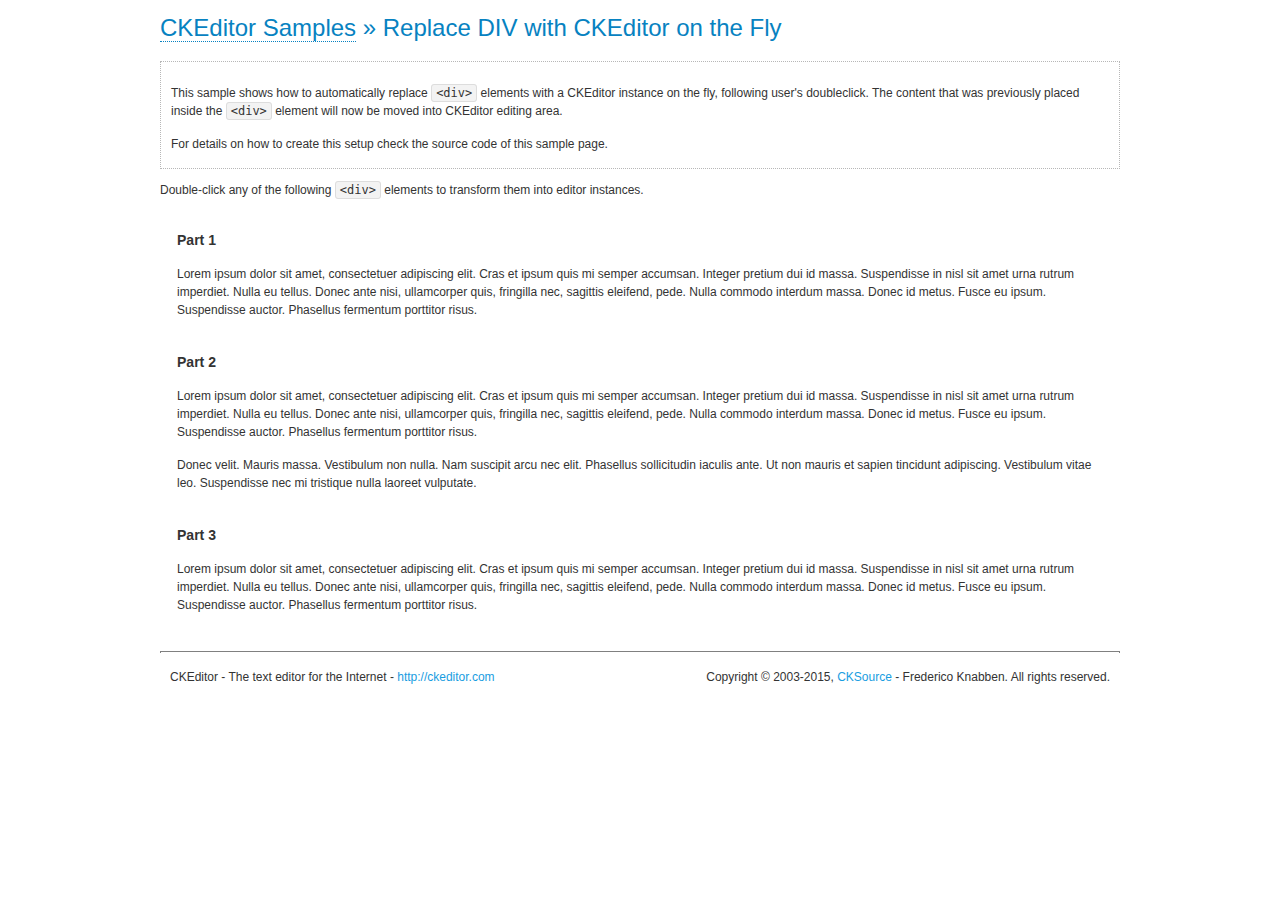
<file: Swasthya-Healthsystembot/hospital/hms/vendor/ckeditor/samples/divreplace.html>
<!DOCTYPE html>
<!--
Copyright (c) 2003-2015, CKSource - Frederico Knabben. All rights reserved.
For licensing, see LICENSE.md or http://ckeditor.com/license
-->
<html>
<head>
	<meta charset="utf-8">
	<title>Replace DIV &mdash; CKEditor Sample</title>
	<script src="../ckeditor.js"></script>
	<link href="sample.css" rel="stylesheet">
	<style>

		div.editable
		{
			border: solid 2px transparent;
			padding-left: 15px;
			padding-right: 15px;
		}

		div.editable:hover
		{
			border-color: black;
		}

	</style>
	<script>

		// Uncomment the following code to test the "Timeout Loading Method".
		// CKEDITOR.loadFullCoreTimeout = 5;

		window.onload = function() {
			// Listen to the double click event.
			if ( window.addEventListener )
				document.body.addEventListener( 'dblclick', onDoubleClick, false );
			else if ( window.attachEvent )
				document.body.attachEvent( 'ondblclick', onDoubleClick );

		};

		function onDoubleClick( ev ) {
			// Get the element which fired the event. This is not necessarily the
			// element to which the event has been attached.
			var element = ev.target || ev.srcElement;

			// Find out the div that holds this element.
			var name;

			do {
				element = element.parentNode;
			}
			while ( element && ( name = element.nodeName.toLowerCase() ) &&
				( name != 'div' || element.className.indexOf( 'editable' ) == -1 ) && name != 'body' );

			if ( name == 'div' && element.className.indexOf( 'editable' ) != -1 )
				replaceDiv( element );
		}

		var editor;

		function replaceDiv( div ) {
			if ( editor )
				editor.destroy();

			editor = CKEDITOR.replace( div );
		}

	</script>
</head>
<body>
	<h1 class="samples">
		<a href="index.html">CKEditor Samples</a> &raquo; Replace DIV with CKEditor on the Fly
	</h1>
	<div class="description">
		<p>
			This sample shows how to automatically replace <code>&lt;div&gt;</code> elements
			with a CKEditor instance on the fly, following user's doubleclick. The content
			that was previously placed inside the <code>&lt;div&gt;</code> element will now
			be moved into CKEditor editing area.
		</p>
		<p>
			For details on how to create this setup check the source code of this sample page.
		</p>
	</div>
	<p>
		Double-click any of the following <code>&lt;div&gt;</code> elements to transform them into
		editor instances.
	</p>
	<div class="editable">
		<h3>
			Part 1
		</h3>
		<p>
			Lorem ipsum dolor sit amet, consectetuer adipiscing elit. Cras et ipsum quis mi
			semper accumsan. Integer pretium dui id massa. Suspendisse in nisl sit amet urna
			rutrum imperdiet. Nulla eu tellus. Donec ante nisi, ullamcorper quis, fringilla
			nec, sagittis eleifend, pede. Nulla commodo interdum massa. Donec id metus. Fusce
			eu ipsum. Suspendisse auctor. Phasellus fermentum porttitor risus.
		</p>
	</div>
	<div class="editable">
		<h3>
			Part 2
		</h3>
		<p>
			Lorem ipsum dolor sit amet, consectetuer adipiscing elit. Cras et ipsum quis mi
			semper accumsan. Integer pretium dui id massa. Suspendisse in nisl sit amet urna
			rutrum imperdiet. Nulla eu tellus. Donec ante nisi, ullamcorper quis, fringilla
			nec, sagittis eleifend, pede. Nulla commodo interdum massa. Donec id metus. Fusce
			eu ipsum. Suspendisse auctor. Phasellus fermentum porttitor risus.
		</p>
		<p>
			Donec velit. Mauris massa. Vestibulum non nulla. Nam suscipit arcu nec elit. Phasellus
			sollicitudin iaculis ante. Ut non mauris et sapien tincidunt adipiscing. Vestibulum
			vitae leo. Suspendisse nec mi tristique nulla laoreet vulputate.
		</p>
	</div>
	<div class="editable">
		<h3>
			Part 3
		</h3>
		<p>
			Lorem ipsum dolor sit amet, consectetuer adipiscing elit. Cras et ipsum quis mi
			semper accumsan. Integer pretium dui id massa. Suspendisse in nisl sit amet urna
			rutrum imperdiet. Nulla eu tellus. Donec ante nisi, ullamcorper quis, fringilla
			nec, sagittis eleifend, pede. Nulla commodo interdum massa. Donec id metus. Fusce
			eu ipsum. Suspendisse auctor. Phasellus fermentum porttitor risus.
		</p>
	</div>
	<div id="footer">
		<hr>
		<p>
			CKEditor - The text editor for the Internet - <a class="samples" href="http://ckeditor.com/">http://ckeditor.com</a>
		</p>
		<p id="copy">
			Copyright &copy; 2003-2015, <a class="samples" href="http://cksource.com/">CKSource</a> - Frederico
			Knabben. All rights reserved.
		</p>
	</div>
</body>
</html>
</file>
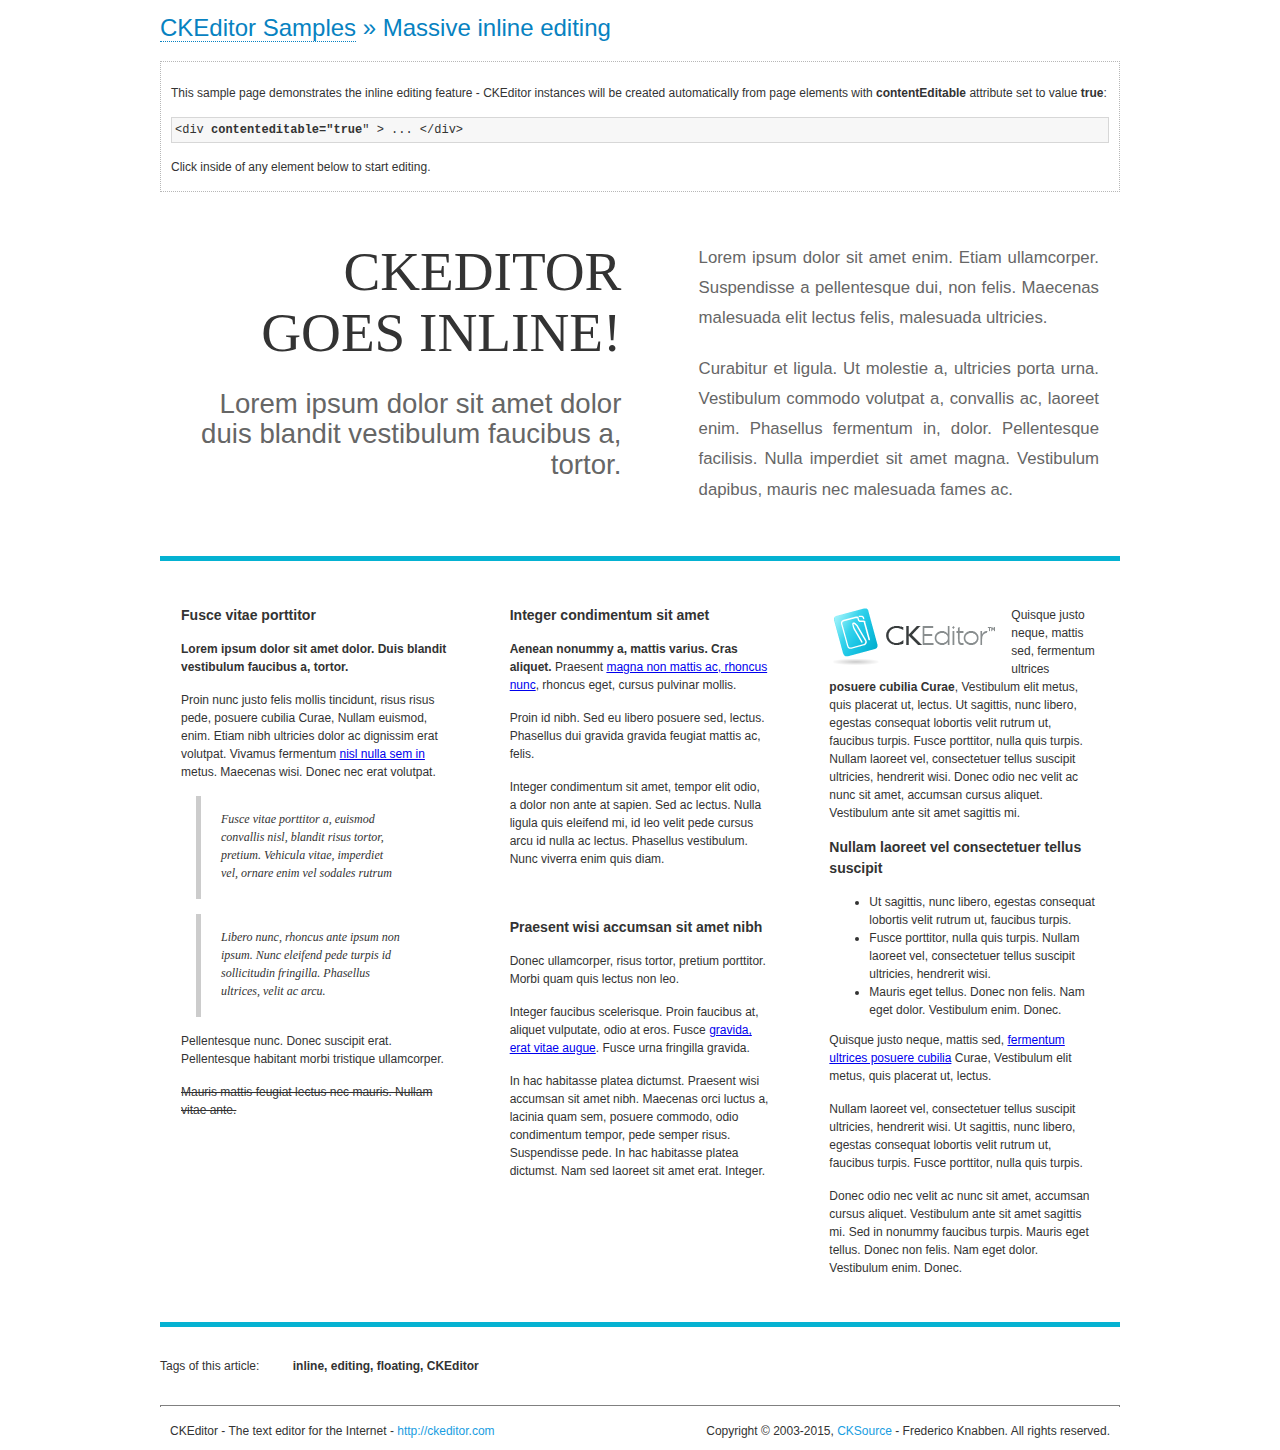
<file: Swasthya-Healthsystembot/hospital/hms/vendor/ckeditor/samples/inlineall.html>
<!DOCTYPE html>
<!--
Copyright (c) 2003-2015, CKSource - Frederico Knabben. All rights reserved.
For licensing, see LICENSE.md or http://ckeditor.com/license
-->
<html>
<head>
	<meta charset="utf-8">
	<title>Massive inline editing &mdash; CKEditor Sample</title>
	<script src="../ckeditor.js"></script>
	<script>

		// This code is generally not necessary, but it is here to demonstrate
		// how to customize specific editor instances on the fly. This fits well
		// this demo because we have editable elements (like headers) that
		// require less features.

		// The "instanceCreated" event is fired for every editor instance created.
		CKEDITOR.on( 'instanceCreated', function( event ) {
			var editor = event.editor,
				element = editor.element;

			// Customize editors for headers and tag list.
			// These editors don't need features like smileys, templates, iframes etc.
			if ( element.is( 'h1', 'h2', 'h3' ) || element.getAttribute( 'id' ) == 'taglist' ) {
				// Customize the editor configurations on "configLoaded" event,
				// which is fired after the configuration file loading and
				// execution. This makes it possible to change the
				// configurations before the editor initialization takes place.
				editor.on( 'configLoaded', function() {

					// Remove unnecessary plugins to make the editor simpler.
					editor.config.removePlugins = 'colorbutton,find,flash,font,' +
						'forms,iframe,image,newpage,removeformat,' +
						'smiley,specialchar,stylescombo,templates';

					// Rearrange the layout of the toolbar.
					editor.config.toolbarGroups = [
						{ name: 'editing',		groups: [ 'basicstyles', 'links' ] },
						{ name: 'undo' },
						{ name: 'clipboard',	groups: [ 'selection', 'clipboard' ] },
						{ name: 'about' }
					];
				});
			}
		});

	</script>
	<link href="sample.css" rel="stylesheet">
	<style>

		/* The following styles are just to make the page look nice. */

		/* Workaround to show Arial Black in Firefox. */
		@font-face
		{
			font-family: 'arial-black';
			src: local('Arial Black');
		}

		*[contenteditable="true"]
		{
			padding: 10px;
		}

		#container
		{
			width: 960px;
			margin: 30px auto 0;
		}

		#header
		{
			overflow: hidden;
			padding: 0 0 30px;
			border-bottom: 5px solid #05B2D2;
			position: relative;
		}

		#headerLeft,
		#headerRight
		{
			width: 49%;
			overflow: hidden;
		}

		#headerLeft
		{
			float: left;
			padding: 10px 1px 1px;
		}

		#headerLeft h2,
		#headerLeft h3
		{
			text-align: right;
			margin: 0;
			overflow: hidden;
			font-weight: normal;
		}

		#headerLeft h2
		{
			font-family: "Arial Black",arial-black;
			font-size: 4.6em;
			line-height: 1.1;
			text-transform: uppercase;
		}

		#headerLeft h3
		{
			font-size: 2.3em;
			line-height: 1.1;
			margin: .2em 0 0;
			color: #666;
		}

		#headerRight
		{
			float: right;
			padding: 1px;
		}

		#headerRight p
		{
			line-height: 1.8;
			text-align: justify;
			margin: 0;
		}

		#headerRight p + p
		{
			margin-top: 20px;
		}

		#headerRight > div
		{
			padding: 20px;
			margin: 0 0 0 30px;
			font-size: 1.4em;
			color: #666;
		}

		#columns
		{
			color: #333;
			overflow: hidden;
			padding: 20px 0;
		}

		#columns > div
		{
			float: left;
			width: 33.3%;
		}

		#columns #column1 > div
		{
			margin-left: 1px;
		}

		#columns #column3 > div
		{
			margin-right: 1px;
		}

		#columns > div > div
		{
			margin: 0px 10px;
			padding: 10px 20px;
		}

		#columns blockquote
		{
			margin-left: 15px;
		}

		#tagLine
		{
			border-top: 5px solid #05B2D2;
			padding-top: 20px;
		}

		#taglist {
			display: inline-block;
			margin-left: 20px;
			font-weight: bold;
			margin: 0 0 0 20px;
		}

	</style>
</head>
<body>
<div>
	<h1 class="samples"><a href="index.html">CKEditor Samples</a> &raquo; Massive inline editing</h1>
	<div class="description">
		<p>This sample page demonstrates the inline editing feature - CKEditor instances will be created automatically from page elements with <strong>contentEditable</strong> attribute set to value <strong>true</strong>:</p>
		<pre class="samples">&lt;div <strong>contenteditable="true</strong>" &gt; ... &lt;/div&gt;</pre>
		<p>Click inside of any element below to start editing.</p>
	</div>
</div>
<div id="container">
	<div id="header">
		<div id="headerLeft">
			<h2 id="sampleTitle" contenteditable="true">
				CKEditor<br> Goes Inline!
			</h2>
			<h3 contenteditable="true">
				Lorem ipsum dolor sit amet dolor duis blandit vestibulum faucibus a, tortor.
			</h3>
		</div>
		<div id="headerRight">
			<div contenteditable="true">
				<p>
					Lorem ipsum dolor sit amet enim. Etiam ullamcorper. Suspendisse a pellentesque dui, non felis. Maecenas malesuada elit lectus felis, malesuada ultricies.
				</p>
				<p>
					Curabitur et ligula. Ut molestie a, ultricies porta urna. Vestibulum commodo volutpat a, convallis ac, laoreet enim. Phasellus fermentum in, dolor. Pellentesque facilisis. Nulla imperdiet sit amet magna. Vestibulum dapibus, mauris nec malesuada fames ac.
				</p>
			</div>
		</div>
	</div>
	<div id="columns">
		<div id="column1">
			<div contenteditable="true">
				<h3>
					Fusce vitae porttitor
				</h3>
				<p>
					<strong>
						Lorem ipsum dolor sit amet dolor. Duis blandit vestibulum faucibus a, tortor.
					</strong>
				</p>
				<p>
					Proin nunc justo felis mollis tincidunt, risus risus pede, posuere cubilia Curae, Nullam euismod, enim. Etiam nibh ultricies dolor ac dignissim erat volutpat. Vivamus fermentum <a href="http://ckeditor.com/">nisl nulla sem in</a> metus. Maecenas wisi. Donec nec erat volutpat.
				</p>
				<blockquote>
					<p>
						Fusce vitae porttitor a, euismod convallis nisl, blandit risus tortor, pretium.
						Vehicula vitae, imperdiet vel, ornare enim vel sodales rutrum
					</p>
				</blockquote>
				<blockquote>
					<p>
						Libero nunc, rhoncus ante ipsum non ipsum. Nunc eleifend pede turpis id sollicitudin fringilla. Phasellus ultrices, velit ac arcu.
					</p>
				</blockquote>
				<p>Pellentesque nunc. Donec suscipit erat. Pellentesque habitant morbi tristique ullamcorper.</p>
				<p><s>Mauris mattis feugiat lectus nec mauris. Nullam vitae ante.</s></p>
			</div>
		</div>
		<div id="column2">
			<div contenteditable="true">
				<h3>
					Integer condimentum sit amet
				</h3>
				<p>
					<strong>Aenean nonummy a, mattis varius. Cras aliquet.</strong>
					Praesent <a href="http://ckeditor.com/">magna non mattis ac, rhoncus nunc</a>, rhoncus eget, cursus pulvinar mollis.</p>
				<p>Proin id nibh. Sed eu libero posuere sed, lectus. Phasellus dui gravida gravida feugiat mattis ac, felis.</p>
				<p>Integer condimentum sit amet, tempor elit odio, a dolor non ante at sapien. Sed ac lectus. Nulla ligula quis eleifend mi, id leo velit pede cursus arcu id nulla ac lectus. Phasellus vestibulum. Nunc viverra enim quis diam.</p>
			</div>
			<div contenteditable="true">
				<h3>
					Praesent wisi accumsan sit amet nibh
				</h3>
				<p>Donec ullamcorper, risus tortor, pretium porttitor. Morbi quam quis lectus non leo.</p>
				<p style="margin-left: 40px; ">Integer faucibus scelerisque. Proin faucibus at, aliquet vulputate, odio at eros. Fusce <a href="http://ckeditor.com/">gravida, erat vitae augue</a>. Fusce urna fringilla gravida.</p>
				<p>In hac habitasse platea dictumst. Praesent wisi accumsan sit amet nibh. Maecenas orci luctus a, lacinia quam sem, posuere commodo, odio condimentum tempor, pede semper risus. Suspendisse pede. In hac habitasse platea dictumst. Nam sed laoreet sit amet erat. Integer.</p>
			</div>
		</div>
		<div id="column3">
			<div contenteditable="true">
				<p>
					<img src="assets/inlineall/logo.png" alt="CKEditor logo" style="float:left">
				</p>
				<p>Quisque justo neque, mattis sed, fermentum ultrices <strong>posuere cubilia Curae</strong>, Vestibulum elit metus, quis placerat ut, lectus. Ut sagittis, nunc libero, egestas consequat lobortis velit rutrum ut, faucibus turpis. Fusce porttitor, nulla quis turpis. Nullam laoreet vel, consectetuer tellus suscipit ultricies, hendrerit wisi. Donec odio nec velit ac nunc sit amet, accumsan cursus aliquet. Vestibulum ante sit amet sagittis mi.</p>
				<h3>
					Nullam laoreet vel consectetuer tellus suscipit
				</h3>
				<ul>
					<li>Ut sagittis, nunc libero, egestas consequat lobortis velit rutrum ut, faucibus turpis.</li>
					<li>Fusce porttitor, nulla quis turpis. Nullam laoreet vel, consectetuer tellus suscipit ultricies, hendrerit wisi.</li>
					<li>Mauris eget tellus. Donec non felis. Nam eget dolor. Vestibulum enim. Donec.</li>
				</ul>
				<p>Quisque justo neque, mattis sed, <a href="http://ckeditor.com/">fermentum ultrices posuere cubilia</a> Curae, Vestibulum elit metus, quis placerat ut, lectus.</p>
				<p>Nullam laoreet vel, consectetuer tellus suscipit ultricies, hendrerit wisi. Ut sagittis, nunc libero, egestas consequat lobortis velit rutrum ut, faucibus turpis. Fusce porttitor, nulla quis turpis.</p>
				<p>Donec odio nec velit ac nunc sit amet, accumsan cursus aliquet. Vestibulum ante sit amet sagittis mi. Sed in nonummy faucibus turpis. Mauris eget tellus. Donec non felis. Nam eget dolor. Vestibulum enim. Donec.</p>
			</div>
		</div>
	</div>
	<div id="tagLine">
		Tags of this article:
		<p id="taglist" contenteditable="true">
			inline, editing, floating, CKEditor
		</p>
	</div>
</div>
<div id="footer">
	<hr>
	<p>
		CKEditor - The text editor for the Internet - <a class="samples" href="http://ckeditor.com/">
			http://ckeditor.com</a>
	</p>
	<p id="copy">
		Copyright &copy; 2003-2015, <a class="samples" href="http://cksource.com/">CKSource</a>
		- Frederico Knabben. All rights reserved.
	</p>
</div>
</body>
</html>
</file>
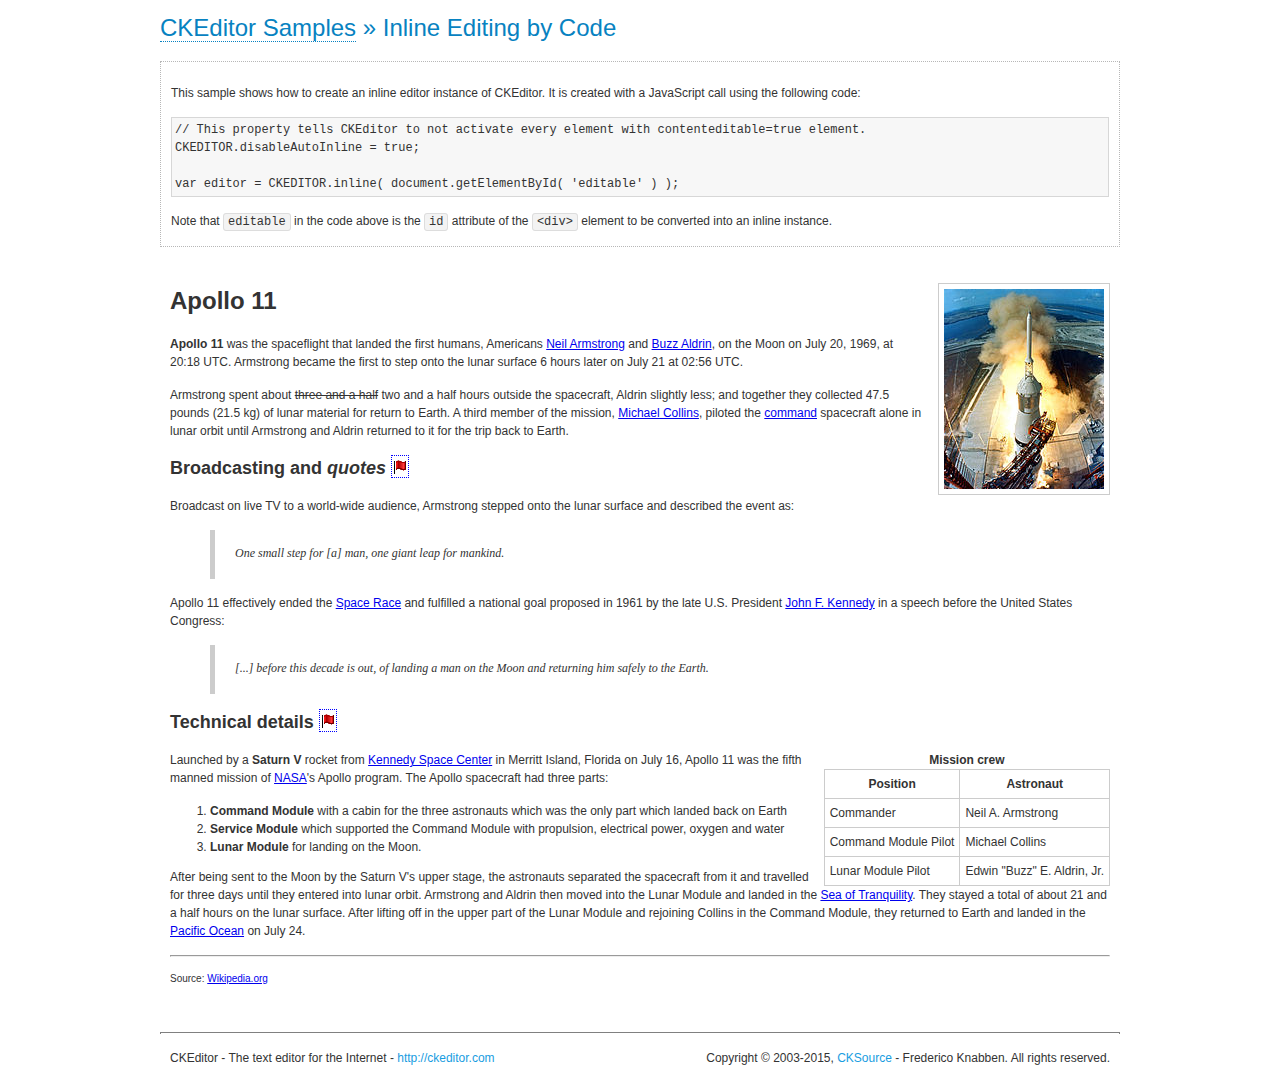
<file: Swasthya-Healthsystembot/hospital/hms/vendor/ckeditor/samples/inlinebycode.html>
<!DOCTYPE html>
<!--
Copyright (c) 2003-2015, CKSource - Frederico Knabben. All rights reserved.
For licensing, see LICENSE.md or http://ckeditor.com/license
-->
<html>
<head>
	<meta charset="utf-8">
	<title>Inline Editing by Code &mdash; CKEditor Sample</title>
	<script src="../ckeditor.js"></script>
	<link href="sample.css" rel="stylesheet">
	<style>

		#editable
		{
			padding: 10px;
			float: left;
		}

	</style>
</head>
<body>
	<h1 class="samples">
		<a href="index.html">CKEditor Samples</a> &raquo; Inline Editing by Code
	</h1>
	<div class="description">
		<p>
			This sample shows how to create an inline editor instance of CKEditor. It is created
			with a JavaScript call using the following code:
		</p>
<pre class="samples">
// This property tells CKEditor to not activate every element with contenteditable=true element.
CKEDITOR.disableAutoInline = true;

var editor = CKEDITOR.inline( document.getElementById( 'editable' ) );
</pre>
		<p>
			Note that <code>editable</code> in the code above is the <code>id</code>
			attribute of the <code>&lt;div&gt;</code> element to be converted into an inline instance.
		</p>
	</div>
	<div id="editable" contenteditable="true">
		<h1><img alt="Saturn V carrying Apollo 11" class="right" src="assets/sample.jpg" /> Apollo 11</h1>

		<p><b>Apollo 11</b> was the spaceflight that landed the first humans, Americans <a href="http://en.wikipedia.org/wiki/Neil_Armstrong" title="Neil Armstrong">Neil Armstrong</a> and <a href="http://en.wikipedia.org/wiki/Buzz_Aldrin" title="Buzz Aldrin">Buzz Aldrin</a>, on the Moon on July 20, 1969, at 20:18 UTC. Armstrong became the first to step onto the lunar surface 6 hours later on July 21 at 02:56 UTC.</p>

		<p>Armstrong spent about <s>three and a half</s> two and a half hours outside the spacecraft, Aldrin slightly less; and together they collected 47.5 pounds (21.5&nbsp;kg) of lunar material for return to Earth. A third member of the mission, <a href="http://en.wikipedia.org/wiki/Michael_Collins_(astronaut)" title="Michael Collins (astronaut)">Michael Collins</a>, piloted the <a href="http://en.wikipedia.org/wiki/Apollo_Command/Service_Module" title="Apollo Command/Service Module">command</a> spacecraft alone in lunar orbit until Armstrong and Aldrin returned to it for the trip back to Earth.</p>

		<h2>Broadcasting and <em>quotes</em> <a id="quotes" name="quotes"></a></h2>

		<p>Broadcast on live TV to a world-wide audience, Armstrong stepped onto the lunar surface and described the event as:</p>

		<blockquote>
			<p>One small step for [a] man, one giant leap for mankind.</p>
		</blockquote>

		<p>Apollo 11 effectively ended the <a href="http://en.wikipedia.org/wiki/Space_Race" title="Space Race">Space Race</a> and fulfilled a national goal proposed in 1961 by the late U.S. President <a href="http://en.wikipedia.org/wiki/John_F._Kennedy" title="John F. Kennedy">John F. Kennedy</a> in a speech before the United States Congress:</p>

		<blockquote>
			<p>[...] before this decade is out, of landing a man on the Moon and returning him safely to the Earth.</p>
		</blockquote>

		<h2>Technical details <a id="tech-details" name="tech-details"></a></h2>

		<table align="right" border="1" bordercolor="#ccc" cellpadding="5" cellspacing="0" style="border-collapse:collapse;margin:10px 0 10px 15px;">
			<caption><strong>Mission crew</strong></caption>
			<thead>
			<tr>
				<th scope="col">Position</th>
				<th scope="col">Astronaut</th>
			</tr>
			</thead>
			<tbody>
			<tr>
				<td>Commander</td>
				<td>Neil A. Armstrong</td>
			</tr>
			<tr>
				<td>Command Module Pilot</td>
				<td>Michael Collins</td>
			</tr>
			<tr>
				<td>Lunar Module Pilot</td>
				<td>Edwin &quot;Buzz&quot; E. Aldrin, Jr.</td>
			</tr>
			</tbody>
		</table>

		<p>Launched by a <strong>Saturn V</strong> rocket from <a href="http://en.wikipedia.org/wiki/Kennedy_Space_Center" title="Kennedy Space Center">Kennedy Space Center</a> in Merritt Island, Florida on July 16, Apollo 11 was the fifth manned mission of <a href="http://en.wikipedia.org/wiki/NASA" title="NASA">NASA</a>&#39;s Apollo program. The Apollo spacecraft had three parts:</p>

		<ol>
			<li><strong>Command Module</strong> with a cabin for the three astronauts which was the only part which landed back on Earth</li>
			<li><strong>Service Module</strong> which supported the Command Module with propulsion, electrical power, oxygen and water</li>
			<li><strong>Lunar Module</strong> for landing on the Moon.</li>
		</ol>

		<p>After being sent to the Moon by the Saturn V&#39;s upper stage, the astronauts separated the spacecraft from it and travelled for three days until they entered into lunar orbit. Armstrong and Aldrin then moved into the Lunar Module and landed in the <a href="http://en.wikipedia.org/wiki/Mare_Tranquillitatis" title="Mare Tranquillitatis">Sea of Tranquility</a>. They stayed a total of about 21 and a half hours on the lunar surface. After lifting off in the upper part of the Lunar Module and rejoining Collins in the Command Module, they returned to Earth and landed in the <a href="http://en.wikipedia.org/wiki/Pacific_Ocean" title="Pacific Ocean">Pacific Ocean</a> on July 24.</p>

		<hr />
		<p style="text-align: right;"><small>Source: <a href="http://en.wikipedia.org/wiki/Apollo_11">Wikipedia.org</a></small></p>
	</div>

	<script>
		// We need to turn off the automatic editor creation first.
		CKEDITOR.disableAutoInline = true;

		var editor = CKEDITOR.inline( 'editable' );
	</script>
	<div id="footer">
		<hr>
		<p contenteditable="true">
			CKEditor - The text editor for the Internet - <a class="samples" href="http://ckeditor.com/">
				http://ckeditor.com</a>
		</p>
		<p id="copy">
			Copyright &copy; 2003-2015, <a class="samples" href="http://cksource.com/">CKSource</a>
			- Frederico Knabben. All rights reserved.
		</p>
	</div>
</body>
</html>
</file>
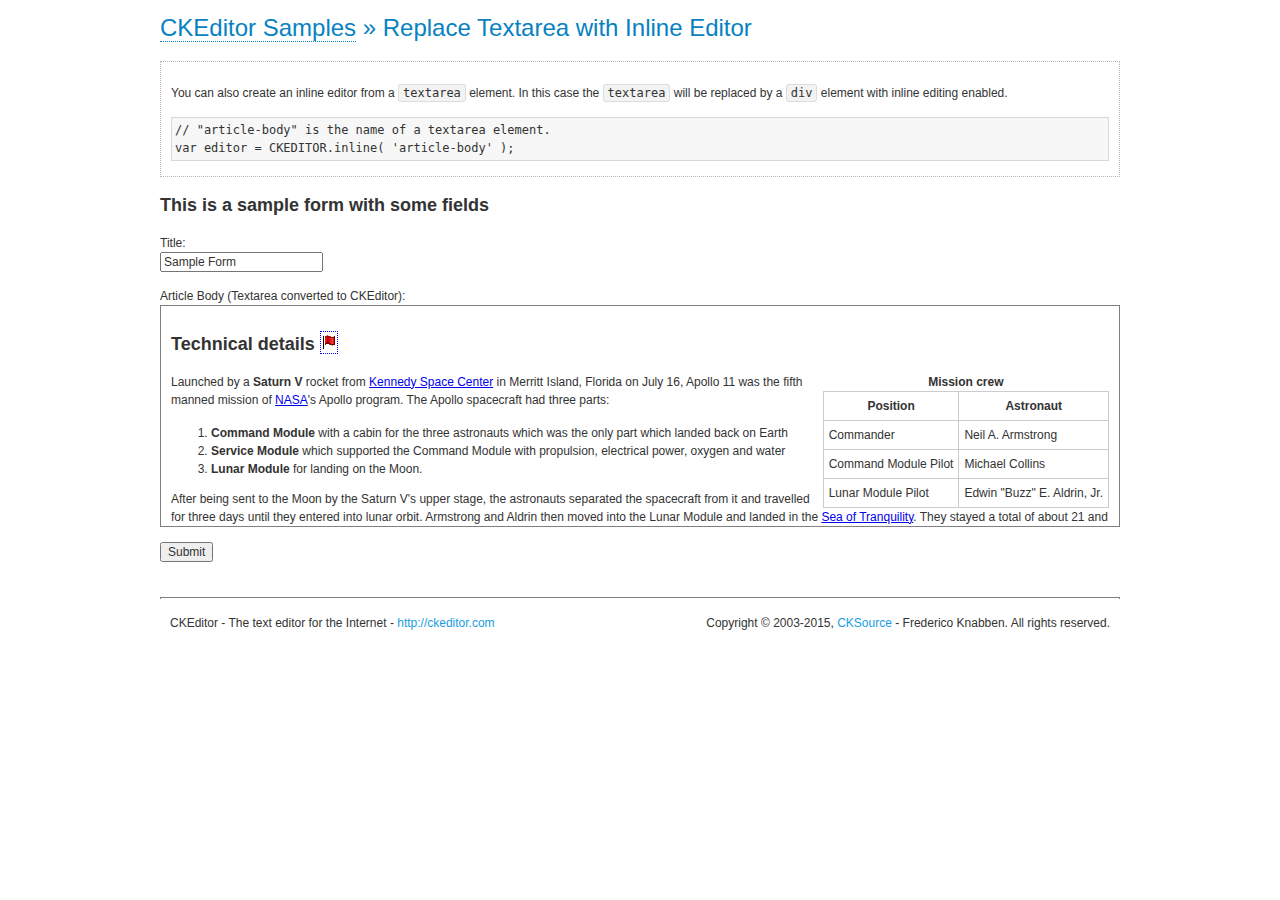
<file: Swasthya-Healthsystembot/hospital/hms/vendor/ckeditor/samples/inlinetextarea.html>
<!DOCTYPE html>
<!--
Copyright (c) 2003-2015, CKSource - Frederico Knabben. All rights reserved.
For licensing, see LICENSE.md or http://ckeditor.com/license
-->
<html>
<head>
	<meta charset="utf-8">
	<title>Replace Textarea with Inline Editor &mdash; CKEditor Sample</title>
	<script src="../ckeditor.js"></script>
	<link href="sample.css" rel="stylesheet">
	<style>

		/* Style the CKEditor element to look like a textfield */
		.cke_textarea_inline
		{
			padding: 10px;
			height: 200px;
			overflow: auto;

			border: 1px solid gray;
			-webkit-appearance: textfield;
		}

	</style>
</head>
<body>
	<h1 class="samples">
		<a href="index.html">CKEditor Samples</a> &raquo; Replace Textarea with Inline Editor
	</h1>
	<div class="description">
		<p>
			You can also create an inline editor from a <code>textarea</code>
			element. In this case the <code>textarea</code> will be replaced
			by a <code>div</code> element with inline editing enabled.
		</p>
<pre class="samples">
// "article-body" is the name of a textarea element.
var editor = CKEDITOR.inline( 'article-body' );
</pre>
	</div>
	<form action="sample_posteddata.php" method="post">
		<h2>This is a sample form with some fields</h2>
		<p>
			Title:<br>
			<input type="text" name="title" value="Sample Form"></p>
		<p>
			Article Body (Textarea converted to CKEditor):<br>
			<textarea name="article-body" style="height: 200px">
				&lt;h2&gt;Technical details &lt;a id="tech-details" name="tech-details"&gt;&lt;/a&gt;&lt;/h2&gt;

				&lt;table align="right" border="1" bordercolor="#ccc" cellpadding="5" cellspacing="0" style="border-collapse:collapse;margin:10px 0 10px 15px;"&gt;
					&lt;caption&gt;&lt;strong&gt;Mission crew&lt;/strong&gt;&lt;/caption&gt;
					&lt;thead&gt;
					&lt;tr&gt;
						&lt;th scope="col"&gt;Position&lt;/th&gt;
						&lt;th scope="col"&gt;Astronaut&lt;/th&gt;
					&lt;/tr&gt;
					&lt;/thead&gt;
					&lt;tbody&gt;
					&lt;tr&gt;
						&lt;td&gt;Commander&lt;/td&gt;
						&lt;td&gt;Neil A. Armstrong&lt;/td&gt;
					&lt;/tr&gt;
					&lt;tr&gt;
						&lt;td&gt;Command Module Pilot&lt;/td&gt;
						&lt;td&gt;Michael Collins&lt;/td&gt;
					&lt;/tr&gt;
					&lt;tr&gt;
						&lt;td&gt;Lunar Module Pilot&lt;/td&gt;
						&lt;td&gt;Edwin &quot;Buzz&quot; E. Aldrin, Jr.&lt;/td&gt;
					&lt;/tr&gt;
					&lt;/tbody&gt;
				&lt;/table&gt;

				&lt;p&gt;Launched by a &lt;strong&gt;Saturn V&lt;/strong&gt; rocket from &lt;a href="http://en.wikipedia.org/wiki/Kennedy_Space_Center" title="Kennedy Space Center"&gt;Kennedy Space Center&lt;/a&gt; in Merritt Island, Florida on July 16, Apollo 11 was the fifth manned mission of &lt;a href="http://en.wikipedia.org/wiki/NASA" title="NASA"&gt;NASA&lt;/a&gt;&#39;s Apollo program. The Apollo spacecraft had three parts:&lt;/p&gt;

				&lt;ol&gt;
					&lt;li&gt;&lt;strong&gt;Command Module&lt;/strong&gt; with a cabin for the three astronauts which was the only part which landed back on Earth&lt;/li&gt;
					&lt;li&gt;&lt;strong&gt;Service Module&lt;/strong&gt; which supported the Command Module with propulsion, electrical power, oxygen and water&lt;/li&gt;
					&lt;li&gt;&lt;strong&gt;Lunar Module&lt;/strong&gt; for landing on the Moon.&lt;/li&gt;
				&lt;/ol&gt;

				&lt;p&gt;After being sent to the Moon by the Saturn V&#39;s upper stage, the astronauts separated the spacecraft from it and travelled for three days until they entered into lunar orbit. Armstrong and Aldrin then moved into the Lunar Module and landed in the &lt;a href="http://en.wikipedia.org/wiki/Mare_Tranquillitatis" title="Mare Tranquillitatis"&gt;Sea of Tranquility&lt;/a&gt;. They stayed a total of about 21 and a half hours on the lunar surface. After lifting off in the upper part of the Lunar Module and rejoining Collins in the Command Module, they returned to Earth and landed in the &lt;a href="http://en.wikipedia.org/wiki/Pacific_Ocean" title="Pacific Ocean"&gt;Pacific Ocean&lt;/a&gt; on July 24.&lt;/p&gt;

				&lt;hr /&gt;
				&lt;p style="text-align: right;"&gt;&lt;small&gt;Source: &lt;a href="http://en.wikipedia.org/wiki/Apollo_11"&gt;Wikipedia.org&lt;/a&gt;&lt;/small&gt;&lt;/p&gt;
			</textarea>
		</p>
		<p>
			<input type="submit" value="Submit">
		</p>
	</form>

	<script>
		CKEDITOR.inline( 'article-body' );
	</script>
	<div id="footer">
		<hr>
		<p>
			CKEditor - The text editor for the Internet - <a class="samples" href="http://ckeditor.com/">
				http://ckeditor.com</a>
		</p>
		<p id="copy">
			Copyright &copy; 2003-2015, <a class="samples" href="http://cksource.com/">CKSource</a>
			- Frederico Knabben. All rights reserved.
		</p>
	</div>
</body>
</html>
</file>
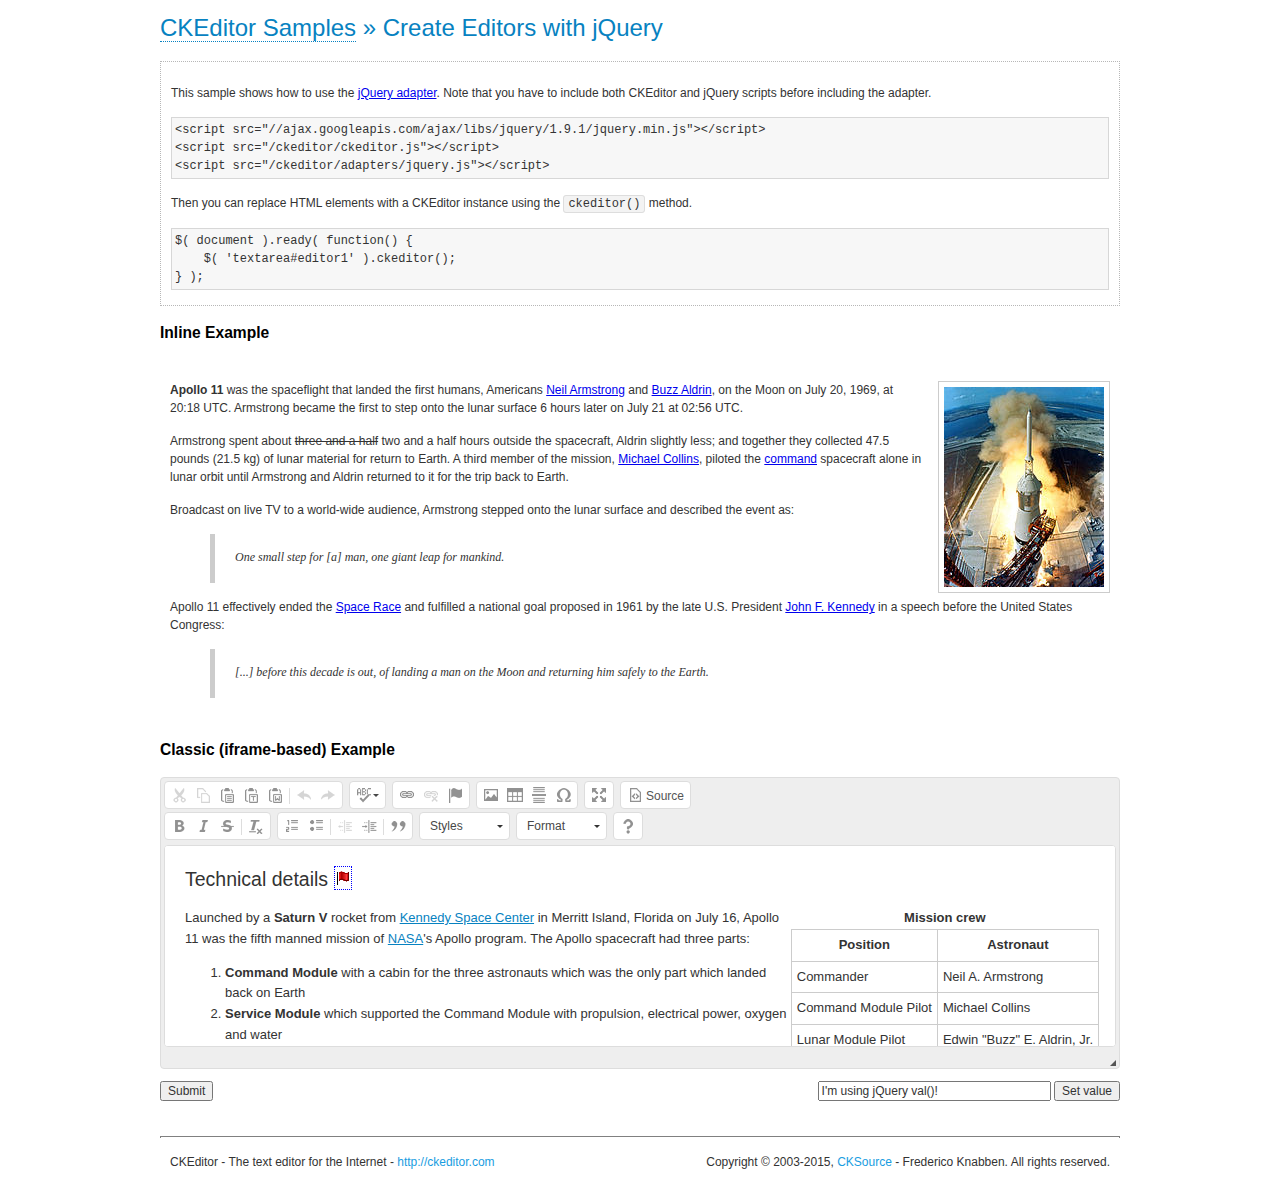
<file: Swasthya-Healthsystembot/hospital/hms/vendor/ckeditor/samples/jquery.html>
<!DOCTYPE html>
<!--
Copyright (c) 2003-2015, CKSource - Frederico Knabben. All rights reserved.
For licensing, see LICENSE.md or http://ckeditor.com/license
-->
<html>
<head>
	<meta charset="utf-8">
	<title>jQuery Adapter &mdash; CKEditor Sample</title>
	<script src="http://code.jquery.com/jquery-1.11.0.min.js"></script>
	<script src="../ckeditor.js"></script>
	<script src="../adapters/jquery.js"></script>
	<link href="sample.css" rel="stylesheet">
	<style>

		#editable
		{
			padding: 10px;
			float: left;
		}

	</style>
	<script>

		CKEDITOR.disableAutoInline = true;

		$( document ).ready( function() {
			$( '#editor1' ).ckeditor(); // Use CKEDITOR.replace() if element is <textarea>.
			$( '#editable' ).ckeditor(); // Use CKEDITOR.inline().
		} );

		function setValue() {
			$( '#editor1' ).val( $( 'input#val' ).val() );
		}

	</script>
</head>
<body>
	<h1 class="samples">
		<a href="index.html" id="a-test">CKEditor Samples</a> &raquo; Create Editors with jQuery
	</h1>
	<form action="sample_posteddata.php" method="post">
		<div class="description">
			<p>
				This sample shows how to use the <a href="http://docs.ckeditor.com/#!/guide/dev_jquery">jQuery adapter</a>.
				Note that you have to include both CKEditor and jQuery scripts before including the adapter.
			</p>

<pre class="samples">
&lt;script src="//ajax.googleapis.com/ajax/libs/jquery/1.9.1/jquery.min.js"&gt;&lt;/script&gt;
&lt;script src="/ckeditor/ckeditor.js"&gt;&lt;/script&gt;
&lt;script src="/ckeditor/adapters/jquery.js"&gt;&lt;/script&gt;
</pre>

			<p>Then you can replace HTML elements with a CKEditor instance using the <code>ckeditor()</code> method.</p>

<pre class="samples">
$( document ).ready( function() {
	$( 'textarea#editor1' ).ckeditor();
} );
</pre>
		</div>

		<h2 class="samples">Inline Example</h2>

		<div id="editable" contenteditable="true">
			<p><img alt="Saturn V carrying Apollo 11" class="right" src="assets/sample.jpg"/><b>Apollo 11</b> was the spaceflight that landed the first humans, Americans <a href="http://en.wikipedia.org/wiki/Neil_Armstrong" title="Neil Armstrong">Neil Armstrong</a> and <a href="http://en.wikipedia.org/wiki/Buzz_Aldrin" title="Buzz Aldrin">Buzz Aldrin</a>, on the Moon on July 20, 1969, at 20:18 UTC. Armstrong became the first to step onto the lunar surface 6 hours later on July 21 at 02:56 UTC.</p>
			<p>Armstrong spent about <s>three and a half</s> two and a half hours outside the spacecraft, Aldrin slightly less; and together they collected 47.5 pounds (21.5&nbsp;kg) of lunar material for return to Earth. A third member of the mission, <a href="http://en.wikipedia.org/wiki/Michael_Collins_(astronaut)" title="Michael Collins (astronaut)">Michael Collins</a>, piloted the <a href="http://en.wikipedia.org/wiki/Apollo_Command/Service_Module" title="Apollo Command/Service Module">command</a> spacecraft alone in lunar orbit until Armstrong and Aldrin returned to it for the trip back to Earth.
			<p>Broadcast on live TV to a world-wide audience, Armstrong stepped onto the lunar surface and described the event as:</p>
			<blockquote><p>One small step for [a] man, one giant leap for mankind.</p></blockquote> <p>Apollo 11 effectively ended the <a href="http://en.wikipedia.org/wiki/Space_Race" title="Space Race">Space Race</a> and fulfilled a national goal proposed in 1961 by the late U.S. President <a href="http://en.wikipedia.org/wiki/John_F._Kennedy" title="John F. Kennedy">John F. Kennedy</a> in a speech before the United States Congress:</p> <blockquote><p>[...] before this decade is out, of landing a man on the Moon and returning him safely to the Earth.</p></blockquote>
		</div>

		<br style="clear: both">

		<h2 class="samples">Classic (iframe-based) Example</h2>

		<textarea cols="80" id="editor1" name="editor1" rows="10">
			&lt;h2&gt;Technical details &lt;a id=&quot;tech-details&quot; name=&quot;tech-details&quot;&gt;&lt;/a&gt;&lt;/h2&gt; &lt;table align=&quot;right&quot; border=&quot;1&quot; bordercolor=&quot;#ccc&quot; cellpadding=&quot;5&quot; cellspacing=&quot;0&quot; style=&quot;border-collapse:collapse;margin:10px 0 10px 15px;&quot;&gt; &lt;caption&gt;&lt;strong&gt;Mission crew&lt;/strong&gt;&lt;/caption&gt; &lt;thead&gt; &lt;tr&gt; &lt;th scope=&quot;col&quot;&gt;Position&lt;/th&gt; &lt;th scope=&quot;col&quot;&gt;Astronaut&lt;/th&gt; &lt;/tr&gt; &lt;/thead&gt; &lt;tbody&gt; &lt;tr&gt; &lt;td&gt;Commander&lt;/td&gt; &lt;td&gt;Neil A. Armstrong&lt;/td&gt; &lt;/tr&gt; &lt;tr&gt; &lt;td&gt;Command Module Pilot&lt;/td&gt; &lt;td&gt;Michael Collins&lt;/td&gt; &lt;/tr&gt; &lt;tr&gt; &lt;td&gt;Lunar Module Pilot&lt;/td&gt; &lt;td&gt;Edwin &amp;quot;Buzz&amp;quot; E. Aldrin, Jr.&lt;/td&gt; &lt;/tr&gt; &lt;/tbody&gt; &lt;/table&gt; &lt;p&gt;Launched by a &lt;strong&gt;Saturn V&lt;/strong&gt; rocket from &lt;a href=&quot;http://en.wikipedia.org/wiki/Kennedy_Space_Center&quot; title=&quot;Kennedy Space Center&quot;&gt;Kennedy Space Center&lt;/a&gt; in Merritt Island, Florida on July 16, Apollo 11 was the fifth manned mission of &lt;a href=&quot;http://en.wikipedia.org/wiki/NASA&quot; title=&quot;NASA&quot;&gt;NASA&lt;/a&gt;&amp;#39;s Apollo program. The Apollo spacecraft had three parts:&lt;/p&gt; &lt;ol&gt; &lt;li&gt;&lt;strong&gt;Command Module&lt;/strong&gt; with a cabin for the three astronauts which was the only part which landed back on Earth&lt;/li&gt; &lt;li&gt;&lt;strong&gt;Service Module&lt;/strong&gt; which supported the Command Module with propulsion, electrical power, oxygen and water&lt;/li&gt; &lt;li&gt;&lt;strong&gt;Lunar Module&lt;/strong&gt; for landing on the Moon.&lt;/li&gt; &lt;/ol&gt; &lt;p&gt;After being sent to the Moon by the Saturn V&amp;#39;s upper stage, the astronauts separated the spacecraft from it and travelled for three days until they entered into lunar orbit. Armstrong and Aldrin then moved into the Lunar Module and landed in the &lt;a href=&quot;http://en.wikipedia.org/wiki/Mare_Tranquillitatis&quot; title=&quot;Mare Tranquillitatis&quot;&gt;Sea of Tranquility&lt;/a&gt;. They stayed a total of about 21 and a half hours on the lunar surface. After lifting off in the upper part of the Lunar Module and rejoining Collins in the Command Module, they returned to Earth and landed in the &lt;a href=&quot;http://en.wikipedia.org/wiki/Pacific_Ocean&quot; title=&quot;Pacific Ocean&quot;&gt;Pacific Ocean&lt;/a&gt; on July 24.&lt;/p&gt; &lt;hr/&gt; &lt;p style=&quot;text-align: right;&quot;&gt;&lt;small&gt;Source: &lt;a href=&quot;http://en.wikipedia.org/wiki/Apollo_11&quot;&gt;Wikipedia.org&lt;/a&gt;&lt;/small&gt;&lt;/p&gt;
		</textarea>

		<p style="overflow: hidden">
			<input style="float: left" type="submit" value="Submit">
			<span style="float: right">
				<input type="text" id="val" value="I'm using jQuery val()!" size="30">
				<input onclick="setValue();" type="button" value="Set value">
			</span>
		</p>
	</form>
	<div id="footer">
		<hr>
		<p>
			CKEditor - The text editor for the Internet - <a class="samples" href="http://ckeditor.com/">http://ckeditor.com</a>
		</p>
		<p id="copy">
			Copyright &copy; 2003-2015, <a class="samples" href="http://cksource.com/">CKSource</a> - Frederico
			Knabben. All rights reserved.
		</p>
	</div>
</body>
</html>
</file>
<file: Swasthya-Healthsystembot/hospital/css/responsiveslides.css>
/*! http://responsiveslides.com v1.53 by @viljamis */

.rslides {
  position: relative;
  list-style: none;
  overflow: hidden;
  padding: 0;
  margin: 0;
  }

.rslides li {
  -webkit-backface-visibility: hidden;
  position: absolute;
  display: none;
  width: 100%;
  left: 0;
  top: 0;
  }

.rslides li:first-child {
  position: relative;
  display: block;
  float: left;
  }

.rslides img {
 	display: block;
	height: auto;
	float: left;
	border: 0;
	width: 100%;
  }
</file>
<file: Swasthya-Healthsystembot/hospital/hms/vendor/ckeditor/samples/sample.css>
/*
Copyright (c) 2003-2015, CKSource - Frederico Knabben. All rights reserved.
For licensing, see LICENSE.md or http://ckeditor.com/license
*/

html, body, h1, h2, h3, h4, h5, h6, div, span, blockquote, p, address, form, fieldset, img, ul, ol, dl, dt, dd, li, hr, table, td, th, strong, em, sup, sub, dfn, ins, del, q, cite, var, samp, code, kbd, tt, pre
{
	line-height: 1.5;
}

body
{
	padding: 10px 30px;
}

input, textarea, select, option, optgroup, button, td, th
{
	font-size: 100%;
}

pre
{
	-moz-tab-size: 4;
	-o-tab-size: 4;
	-webkit-tab-size: 4;
	tab-size: 4;
}

pre, code, kbd, samp, tt
{
	font-family: monospace,monospace;
	font-size: 1em;
}

body {
	width: 960px;
	margin: 0 auto;
}

code
{
	background: #f3f3f3;
	border: 1px solid #ddd;
	padding: 1px 4px;

	-moz-border-radius: 3px;
	-webkit-border-radius: 3px;
	border-radius: 3px;
}

abbr
{
	border-bottom: 1px dotted #555;
	cursor: pointer;
}

.new, .beta
{
	text-transform: uppercase;
	font-size: 10px;
	font-weight: bold;
	padding: 1px 4px;
	margin: 0 0 0 5px;
	color: #fff;
	float: right;

	-moz-border-radius: 3px;
	-webkit-border-radius: 3px;
	border-radius: 3px;
}

.new
{
	background: #FF7E00;
	border: 1px solid #DA8028;
	text-shadow: 0 1px 0 #C97626;

	-moz-box-shadow: 0 2px 3px 0 #FFA54E inset;
	-webkit-box-shadow: 0 2px 3px 0 #FFA54E inset;
	box-shadow: 0 2px 3px 0 #FFA54E inset;
}

.beta
{
	background: #18C0DF;
	border: 1px solid #19AAD8;
	text-shadow: 0 1px 0 #048CAD;
	font-style: italic;

	-moz-box-shadow: 0 2px 3px 0 #50D4FD inset;
	-webkit-box-shadow: 0 2px 3px 0 #50D4FD inset;
	box-shadow: 0 2px 3px 0 #50D4FD inset;
}

h1.samples
{
	color: #0782C1;
	font-size: 200%;
	font-weight: normal;
	margin: 0;
	padding: 0;
}

h1.samples a
{
	color: #0782C1;
	text-decoration: none;
	border-bottom: 1px dotted #0782C1;
}

.samples a:hover
{
	border-bottom: 1px dotted #0782C1;
}

h2.samples
{
	color: #000000;
	font-size: 130%;
	margin: 15px 0 0 0;
	padding: 0;
}

p, blockquote, address, form, pre, dl, h1.samples, h2.samples
{
	margin-bottom: 15px;
}

ul.samples
{
	margin-bottom: 15px;
}

.clear
{
	clear: both;
}

fieldset
{
	margin: 0;
	padding: 10px;
}

body, input, textarea
{
	color: #333333;
	font-family: Arial, Helvetica, sans-serif;
}

body
{
	font-size: 75%;
}

a.samples
{
	color: #189DE1;
	text-decoration: none;
}

form
{
	margin: 0;
	padding: 0;
}

pre.samples
{
	background-color: #F7F7F7;
	border: 1px solid #D7D7D7;
	overflow: auto;
	padding: 0.25em;
	white-space: pre-wrap; /* CSS 2.1 */
	word-wrap: break-word; /* IE7 */
}

#footer
{
	clear: both;
	padding-top: 10px;
}

#footer hr
{
	margin: 10px 0 15px 0;
	height: 1px;
	border: solid 1px gray;
	border-bottom: none;
}

#footer p
{
	margin: 0 10px 10px 10px;
	float: left;
}

#footer #copy
{
	float: right;
}

#outputSample
{
	width: 100%;
	table-layout: fixed;
}

#outputSample thead th
{
	color: #dddddd;
	background-color: #999999;
	padding: 4px;
	white-space: nowrap;
}

#outputSample tbody th
{
	vertical-align: top;
	text-align: left;
}

#outputSample pre
{
	margin: 0;
	padding: 0;
}

.description
{
	border: 1px dotted #B7B7B7;
	margin-bottom: 10px;
	padding: 10px 10px 0;
	overflow: hidden;
}

label
{
	display: block;
	margin-bottom: 6px;
}

/**
 *	CKEditor editables are automatically set with the "cke_editable" class
 *	plus cke_editable_(inline|themed) depending on the editor type.
 */

/* Style a bit the inline editables. */
.cke_editable.cke_editable_inline
{
	cursor: pointer;
}

/* Once an editable element gets focused, the "cke_focus" class is
   added to it, so we can style it differently. */
.cke_editable.cke_editable_inline.cke_focus
{
	box-shadow: inset 0px 0px 20px 3px #ddd, inset 0 0 1px #000;
	outline: none;
	background: #eee;
	cursor: text;
}

/* Avoid pre-formatted overflows inline editable. */
.cke_editable_inline pre
{
	white-space: pre-wrap;
	word-wrap: break-word;
}

/**
 *	Samples index styles.
 */

.twoColumns,
.twoColumnsLeft,
.twoColumnsRight
{
	overflow: hidden;
}

.twoColumnsLeft,
.twoColumnsRight
{
	width: 45%;
}

.twoColumnsLeft
{
	float: left;
}

.twoColumnsRight
{
	float: right;
}

dl.samples
{
	padding: 0 0 0 40px;
}
dl.samples > dt
{
	display: list-item;
	list-style-type: disc;
	list-style-position: outside;
	margin: 0 0 3px;
}
dl.samples > dd
{
	margin: 0 0 3px;
}
.warning
{
	color: #ff0000;
	background-color: #FFCCBA;
	border: 2px dotted #ff0000;
	padding: 15px 10px;
	margin: 10px 0;
}

/* Used on inline samples */

blockquote
{
	font-style: italic;
	font-family: Georgia, Times, "Times New Roman", serif;
	padding: 2px 0;
	border-style: solid;
	border-color: #ccc;
	border-width: 0;
}

.cke_contents_ltr blockquote
{
	padding-left: 20px;
	padding-right: 8px;
	border-left-width: 5px;
}

.cke_contents_rtl blockquote
{
	padding-left: 8px;
	padding-right: 20px;
	border-right-width: 5px;
}

img.right {
	border: 1px solid #ccc;
	float: right;
	margin-left: 15px;
	padding: 5px;
}

img.left {
	border: 1px solid #ccc;
	float: left;
	margin-right: 15px;
	padding: 5px;
}

.marker
{
	background-color: Yellow;
}
</file>
<file: Swasthya-Healthsystembot/hospital/Botpage/style.css>
body {
	background-color: #76deea;
	font-family: Trirong, serif;
	line-height: 1.5em;
	color: #666;
	text-align: center;
	text-shadow: 1px 1px #ffffff;
	padding: 40px;
}

h1 {
	font-size: 2.0em;
	color: #d92323;
	text-transform: uppercase;
	
}
footer{
	color: #ff0000;
	background-color: #cbad1ad3;
	font-size:large;
	font-style: normal ;
	font-weight: normal;
}
a {
	color: rgb(255, 0, 0);
}
h2{
	font-size:1.5em;
	font-family: monospace;
	color: rgb(255, 255, 255);
	align-content: center;
	text-transform: capitalize;


}

flex{
	background-color: aliceblue;
}

p {
	margin-bottom: 1.5em;
}

/*img {
	border: 10px solid #ffffff;
	box-shadow: 4px 4px 4px #ddd;
}

/*h1,h2,h3{
    color: white;
}
  .container1{
    display: flex;
    flex-direction: row;
    justify-content: space-between; 
}

.left{
    margin-top: 50px;
    flex: 50%;
}
.right{
    margin-top: 20px;
    flex: 50%;
}
*/
</file>
<file: Swasthya-Healthsystembot/hospital/css/style.css>
/* reset */
html,body,div,span,applet,object,iframe,h1,h2,h3,h4,h5,h6,p,blockquote,pre,a,abbr,acronym,address,big,cite,code,del,dfn,em,img,ins,kbd,q,s,samp,small,strike,strong,sub,sup,tt,var,b,u,i,dl,dt,dd,ol,nav ul,nav li,fieldset,form,label,legend,table,caption,tbody,tfoot,thead,tr,th,td,article,aside,canvas,details,embed,figure,figcaption,footer,header,hgroup,menu,nav,output,ruby,section,summary,time,mark,audio,video{margin:0;padding:0;border:0;font-size:100%;font:inherit;vertical-align:baseline;}
article, aside, details, figcaption, figure,footer, header, hgroup, menu, nav, section {display: block;}
ol,ul{list-style:none;margin:0px;padding:0px;}
blockquote,q{quotes:none;}
blockquote:before,blockquote:after,q:before,q:after{content:'';content:none;}
table{border-collapse:collapse;border-spacing:0;}
/* start editing from here */
a{text-decoration:none;}
.txt-rt{text-align:right;}/* text align right */
.txt-lt{text-align:left;}/* text align left */
.txt-center{text-align:center;}/* text align center */
.float-rt{float:right;}/* float right */
.float-lt{float:left;}/* float left */
.clear{clear:both;}/* clear float */
.pos-relative{position:relative;}/* Position Relative */
.pos-absolute{position:absolute;}/* Position Absolute */
.vertical-base{	vertical-align:baseline;}/* vertical align baseline */
.vertical-top{	vertical-align:top;}/* vertical align top */
.underline{	padding-bottom:5px;	border-bottom: 1px solid #eee; margin:0 0 20px 0;}/* Add 5px bottom padding and a underline */
nav.vertical ul li{	display:block;}/* vertical menu */
nav.horizontal ul li{	display: inline-block;}/* horizontal menu */
img{max-width:100%;}
/*end reset*/
body{
	background:#F8FBFB;
}
.wrap{
	width:70%;
	margin:0 auto;
}
.header{
	background:url(../images/header-bg.png);
}
.logo{
	float:left;
	margin-top: 14px;
}
.top-nav{
	float:right;
}
.top-nav ul li{
	display:inline-block;
	float: left;
	border-left: 1px solid rgb(31, 132, 224);
}
.top-nav ul li:first-child{
	border-left:none;
}
.top-nav ul li a{
	font-family: 'Ropa Sans', sans-serif;
	background:#3391E7;
	color: #fff;
	text-transform: uppercase;
	padding: 30px;
	display: block;
}
.top-nav ul li a:hover{
	
}
.top-nav li.active> a, .top-nav li> a:hover {
	background: rgb(50, 133, 209);
	border-left-color:rgb(50, 133, 209);
}
/*-----content-grids-----*/
.content-grids{
	background:#3391E7;
	padding: 10px 0px;
}
/*  GRID OF THREE   ============================================================================= */
.section {
	clear: both;
	padding: 0px;
	margin: 0px;
}
.group:before,
.group:after {
    content:"";
    display:table;
}
.group:after {
    clear:both;
}
.group {
    zoom:1;
}
.listview_1_of_3{
	display: block;
	float:left;
	margin: 0% 0 0% 1.6%;
	background: #F1F6F9;
}
.listimg{
	display: block;
	float:left;
}
.text{
	display: block;
	float:left;
	margin: 0% 0 0% 3.6%;
}
.listview_1_of_3:first-child { margin-left: 0; } /* all browsers except IE6 and lower */

.images_1_of_3 {
	width: 29.2%;
	padding:1.5%; 
	border-radius: 1.1em;
}
.listimg_1_of_2{
	width: 32.2%;
}
.list_1_of_2 {
	width: 64.2%;
	margin-top: 5px;
}
.images_1_of_3  img {
	max-width:100%;
	display:block;
}
.list_1_of_2  h3{
	color:#3391E7;
	margin-bottom:0.2em;
	margin-top:0;
	font-size: 2em;
	font-family: 'Ropa Sans', sans-serif;
	font-weight : normal;
	letter-spacing: -1px;
}
.list_1_of_2  p{
	font-size:0.8125em;	
	color: #3391E7;
	line-height: 1.5em;
	font-family: Arial, "Helvetica Neue", "Helvetica", Tahoma, Verdana, sans-serif;
	padding:0; 	
}
.list_1_of_2 .button{
	line-height:1.9em;
	margin-top:0.2em;
}
.list_1_of_2 .button a{
		font-family: 'Ropa Sans', sans-serif;
		color: rgb(139, 139, 139);
		font-size: 1em;
}
.list_1_of_2 .button a:hover{
        text-decoration:none; 
        color:#3391E7;
}

/***** Media Quries *****/
@media only screen and (max-width: 1024px) {
	.wrap{
		width:90%;
	}	
}

/*  GO FULL WIDTH AT LESS THAN 640 PIXELS */
@media only screen and (max-width: 640px) {
	
	.wrap{
		width:95%;
	}
	.listview_1_of_3{ 
		margin: 2% 0 2% 0%;
	}
	.text{
		margin:0;
	}	
	.images_1_of_3 {
		width:94%;
		padding:3%;
	}
	.listimg_1_of_2{
	     width:100%;		
   }
	.list_1_of_2 {
		width: 100%;
	}
}

/*  GO FULL WIDTH AT LESS THAN 480 PIXELS */
@media only screen and (max-width: 480px) {
	
	.wrap{
		width:95%;
	}
	.listview_1_of_3{ 
		margin: 2% 0 2% 0%;
	}
	.text{
		margin:0;
	}	
	.images_1_of_3 {
		width:92%;
		padding:4%;
	}
	.listimg_1_of_2{
	     width:100%;		
   }
	.list_1_of_2 {
		width: 100%;
	}
}
/*  GRID OF THREE   ============================================================================= */
.section {
	clear: both;
	padding: 0px;
	margin: 0px;
}
.group:before,
.group:after {
    content:"";
    display:table;
}
.group:after {
    clear:both;
}
.group {
    zoom:1;
}
.col_1_of_3{
	display: block;
	float:left;
	margin: 1% 0 1% 1.6%;
	background: #fff;
	border: 1px solid #edf3f3;
}
.col_1_of_3:first-child { margin-left: 0; }

.span_1_of_3 {
	width: 29%;
	padding: 1.5% 3% 0 0;
}
.span_1_of_3  h3{
	color:rgb(139, 139, 139);
	margin-bottom: 0.2em;
	margin-top: 0;
	font-size: 2em;
	font-family: 'Ropa Sans', sans-serif;
	font-weight: normal;
	letter-spacing: -1px;
}
.span_1_of_3  p  {
	font-family: Arial, Helvetica, sans-serif;
	font-size: 0.8em;
	color: rgb(155, 155, 155);
	line-height: 1.8em;
}

/***** Media Quries *****/
@media only screen and (max-width: 1024px) {
	.wrap{
		width:95%;
	}	
}
/*  GO FULL WIDTH AT LESS THAN 640 PIXELS */
@media only screen and (max-width: 640px) and (min-width: 480px) {
	.wrap{
		width:95%;
	}
	.col_1_of_3{ 
		margin: 1% 0 1% 0%;
	}
	.span_1_of_3 {
		width:94%;
		padding:3%;  
	}
}

/*  GO FULL WIDTH AT LESS THAN 480 PIXELS */
@media only screen and (max-width: 480px) {
     
     .wrap{
		width:95%;
	}		
	.col_1_of_3{ 
		margin: 1% 0 1% 0%;
	}
	.span_1_of_3 {
		width:92%;
		padding:4%;
	}
}
.span_1_of_3 span{
	font-family: Arial, Helvetica, sans-serif;
	font-size: 0.8em;
	color: #3391E7;
	line-height: 1.8em;
}
.frist a{
	font-size: 0.8em;
	font-family: 'Ropa Sans', sans-serif;
	background: #3285d1; /* Old browsers */
	background: -moz-linear-gradient(top,  #3285d1 0%, #3285d1 100%); /* FF3.6+ */
	background: -webkit-gradient(linear, left top, left bottom, color-stop(0%,#3285d1), color-stop(100%,#3285d1)); /* Chrome,Safari4+ */
	background: -webkit-linear-gradient(top,  #3285d1 0%,#3285d1 100%); /* Chrome10+,Safari5.1+ */
	background: -o-linear-gradient(top,  #3285d1 0%,#3285d1 100%); /* Opera 11.10+ */
	background: -ms-linear-gradient(top,  #3285d1 0%,#3285d1 100%); /* IE10+ */
	background: linear-gradient(to bottom,  #3285d1 0%,#3285d1 100%); /* W3C */
	filter: progid:DXImageTransform.Microsoft.gradient( startColorstr='#3285d1', endColorstr='#3285d1',GradientType=0 ); /* IE6-9 */
	border: #fff 1px solid;
	-webkit-border-radius: 6px;
	-moz-border-radius: 6px;
	border-radius: 6px;
	-webkit-box-shadow: 0px 0px 3px rgb(207, 206, 206);
	-moz-box-shadow: 0px 0px 3px rgb(207, 206, 206);
	box-shadow: 0px 0px 3px rgb(207, 206, 206);
	text-transform: uppercase;
	color: #fff;
	padding: 13px 17px 13px 17px;
	transition: 0.5s ease;
	-o-transition: 0.5s ease;
	-webkit-transition: 0.5s ease;
	float: left;
	margin-top: 10px;
}
.frist a:hover{
	color:#000;
}
.second ul li a{
	color: #3391E7;
	margin-bottom: 0.2em;
	margin-top: 0;
	font-size:1em;
	font-family: 'Ropa Sans', sans-serif;
	font-weight: normal;
}
.second ul li a img{
	padding-right: 4px;
	vertical-align: baseline;
}
.second ul li{
	line-height: 2.2em;
	border-bottom: 1px dotted rgb(185, 185, 185);
}
.second ul li a:hover{
	color:rgb(139, 139, 139);
}
/*----footer-----*/
.footer{
	background:#e0e7eb;
	padding: 15px 4px;
}
.footer-left{
	float:left;
}
.footer-left ul li{
	display:inline-block;
}
.footer-left ul li a{
	font-family: 'Ropa Sans', sans-serif;
	color:rgb(139, 139, 139);
	text-transform: uppercase;
	display: block;
	margin-right:10px;
}
.footer-right{
	float:right;
}
.footer-right p{
	font-family: 'Ropa Sans', sans-serif;
	color:rgb(139, 139, 139);
	text-transform: uppercase;
}
.footer-right a{
	text-transform: uppercase;
	color:rgb(139, 139, 139);
	font-family: 'Ropa Sans', sans-serif;
}
.footer-right a:hover,.footer-left ul li a:hover{
	color:#3391E7;
}
/*---about---*/
.about h4,.services h4{
	color: rgb(139, 139, 139);
	margin-top: 0;
	font-size: 2em;
	font-family: 'Ropa Sans', sans-serif;
	font-weight: normal;
	letter-spacing: -1px;
	margin-top: 12px;
}
/*--servivces---*/
/*  GRID OF FIVE   ============================================================================= */
.section {
	clear: both;
	padding: 0px;
	margin: 0px;
}
.group:before,
.group:after {
    content:"";
    display:table;
}
.group:after {
    clear:both;
}
.group {
    zoom:1;
}
.col_1_of_5{
	display: block;
	float:left;
	margin: 1% 0 1% 1.6%;
	background: #fff;
	border: 1px solid #edf3f3;
}
.col_1_of_5:first-child { margin-left: 0; }
.span_1_of_5 {
  	width: 15.72%;
  	padding: 1.4%;
  	text-align: center;
}
.span_1_of_5  h3{
	color: rgb(139, 139, 139);
	margin-bottom: 0.2em;
	margin-top: 0;
	font-size: 1.2em;
	font-family: 'Ropa Sans', sans-serif;
	font-weight: normal;
	letter-spacing: -1px;
	text-align:left;
}
.span_1_of_5   p {
	font-family: Arial, Helvetica, sans-serif;
	font-size: 0.8em;
	color: rgb(155, 155, 155);
	line-height: 1.8em;
	text-align:left;
}
.span_1_of_5 img{
	text-align:center;
}
/***** Media Quries *****/
@media only screen and (max-width: 1024px) {
	.wrap{
		width:95%;
	}	
}
/*  GO FULL WIDTH AT LESS THAN 640 PIXELS */
 @media only screen and (max-width: 640px) and (min-width: 480px) {
	.wrap{
		width:95%;
	}
	.col_1_of_5{ 
		margin: 1% 0 1% 0%;
	}
	.span_1_of_5 {
		width:94%;
		padding:3%;  
	}
}

/*  GO FULL WIDTH AT LESS THAN 480 PIXELS */
 @media only screen and (max-width: 480px) {
	.wrap{
		width:95%;
	}
	.col_1_of_5{ 
		margin: 1% 0 1% 0%;
	}
	.span_1_of_5 {
		width:92%;
		padding:4%;
	}
}
/*---blog---*/
/*----blog----*/
.blog-grid-header h3,.blog-grid-header ul li a{
	font-family: 'Ropa Sans', sans-serif;
	color: #3391E7;
	display: inline-block;
	font-size:1em;
	padding: 7px 0px 0px 0px;
}
.blog-grid-header ul li{
	display:inline-block;
	margin-right: 5px;
}
.blog-grid-header ul li a img{
	vertical-align:middle;
}
.blog-grid-header ul li img{
	padding-right:5px;
}
.blog-grid-header ul li a{
	color:rgb(155, 155, 155);
}
.blog-grid-header ul li a:hover{
	color:#3391E7;
}
.blog-grid h4{
	color: rgb(139, 139, 139);
	margin-top: 0;
	font-size: 2em;
	font-family: 'Ropa Sans', sans-serif;
	font-weight: normal;
	letter-spacing: -1px;
	margin-top: 12px;
}
/*  GRID OF Content with Image   ============================================================================= */

.image {
	clear: both;
	padding: 0px;
	margin: 0px;
	padding: 2% 0;
	border-bottom: 1px solid rgb(238, 238, 238);
}
.group:before,
.group:after {
    content:"";
    display:table;
}
.group:after {
    clear:both;
}
.group {
    zoom:1;
}
.grid {
	display: block;
	float:left;
	margin: 0% 0 0% 2.2%;
}
.grid:first-child { margin-left: 0; }

.images_3_of_1 {
	width:30.2%;
}
.detalis-image-details {
	float: right;
	width: 80%;
}
.span_2_of_3{
	width: 67.6%;
	padding: 0;
}
.images_3_of_1  img {
	max-width:100%;
	display:block;
}
.span_2_of_3  h3{
	color:#575757;
	margin-bottom:0.3em;
	font-size:1.5em;
	font-family: 'Open Sans', sans-serif;
	font-weight : normal;
	margin-top: 0px;
	letter-spacing: -1px;
}
.span_2_of_3  p  {
	font-family: Arial, Helvetica, sans-serif;
	font-size: 0.8em;
	color: rgb(155, 155, 155);
	line-height: 1.8em;
	margin-bottom: 10px;	
}
.span_2_of_3 .button{
	margin-top:.3em;
	line-height:1.9em;
}
.span_2_of_3 .button a{
		font-size: 0.8em;
		font-family: 'Ropa Sans', sans-serif;
		background: #3285d1;
		background: -moz-linear-gradient(top, #3285d1 0%, #3285d1 100%);
		background: -webkit-gradient(linear, left top, left bottom, color-stop(0%,#3285d1), color-stop(100%,#3285d1));
		background: -webkit-linear-gradient(top, #3285d1 0%,#3285d1 100%);
		background: -o-linear-gradient(top, #3285d1 0%,#3285d1 100%);
		background: -ms-linear-gradient(top, #3285d1 0%,#3285d1 100%);
		background: linear-gradient(to bottom, #3285d1 0%,#3285d1 100%);
		filter: progid:DXImageTransform.Microsoft.gradient( startColorstr='#3285d1', endColorstr='#3285d1',GradientType=0 );
		border: #fff 1px solid;
		-webkit-border-radius: 6px;
		-moz-border-radius: 6px;
		border-radius: 6px;
		-webkit-box-shadow: 0px 0px 3px rgb(207, 206, 206);
		-moz-box-shadow: 0px 0px 3px rgb(207, 206, 206);
		box-shadow: 0px 0px 3px rgb(207, 206, 206);
		text-transform: uppercase;
		color: #fff;
		padding: 3px 15px;
		transition: 0.5s ease;
		-o-transition: 0.5s ease;
		-webkit-transition: 0.5s ease;
		float: left;
		margin-top:8px;
}
.span_2_of_3 .button a:hover{
	    color:#000;
}

/***** Media Quries *****/
@media only screen and (max-width: 1024px) {
	.wrap{
		width:90%;
	}	
}

/*  GO FULL WIDTH AT LESS THAN 640 PIXELS */
@media only screen and (max-width: 640px){
	.wrap{
		width:95%;
	}
	.image{
		padding:3%;
	}
	.grid {
		margin:0;
	}	
	.images_3_of_1 {
		width:100%;	
		padding:2% 0 2% 0;	
	}
	.span_2_of_3 {
		width:100%;
	}
}

/*  GO FULL WIDTH AT LESS THAN 480 PIXELS */
@media only screen and (max-width: 480px) {
	
	.wrap{
		width:95%;
	}
	.image{
		padding:4%;
	}
	.grid {
		margin:0;
	}	
	.images_3_of_1 {
		width:100%;
		padding:2% 0 2% 0;		
	}
	.span_2_of_3 {
		width:100%;
	}
}
/*----pagnation----*/
.pagnation{
	float:right;
	margin-top:10px;
}
.pagnation ul li{
	display:inline-block;
}
.pagnation ul li a{
	font-size: 0.8em;
	font-family: 'Ropa Sans', sans-serif;
	background: #3285d1;
	background: -moz-linear-gradient(top, #3285d1 0%, #3285d1 100%);
	background: -webkit-gradient(linear, left top, left bottom, color-stop(0%,#3285d1), color-stop(100%,#3285d1));
	background: -webkit-linear-gradient(top, #3285d1 0%,#3285d1 100%);
	background: -o-linear-gradient(top, #3285d1 0%,#3285d1 100%);
	background: -ms-linear-gradient(top, #3285d1 0%,#3285d1 100%);
	background: linear-gradient(to bottom, #3285d1 0%,#3285d1 100%);
	filter: progid:DXImageTransform.Microsoft.gradient( startColorstr='#3285d1', endColorstr='#3285d1',GradientType=0 );
	border: #fff 1px solid;
	-webkit-border-radius: 6px;
	-moz-border-radius: 6px;
	border-radius: 6px;
	-webkit-box-shadow: 0px 0px 3px rgb(207, 206, 206);
	-moz-box-shadow: 0px 0px 3px rgb(207, 206, 206);
	box-shadow: 0px 0px 3px rgb(207, 206, 206);
	text-transform: uppercase;
	color: #fff;
	padding:10px 15px;
	transition: 0.5s ease;
	-o-transition: 0.5s ease;
	-webkit-transition: 0.5s ease;
}
.pagnation ul li a:hover{
	color:#000;
}
/*---contact----*/
/*---contact----*/
/*  Contact Form  ============================================================================= */
.section {
	clear: both;
	padding: 0px;
	margin: 0px;
}
.group:before,
.group:after {
    content:"";
    display:table;
}
.group:after {
    clear:both;
}
.group {
    zoom:1;
}
.col{
	display: block;
	float:left;
}
.col:first-child{
	margin-left:0;
}	
.span_2_of_3 {
	width: 67.1%;
	padding: 0 0 1.5% 0;
}

.span_2_of_3  h2,
.span_1_of_3  h2 {
	color: rgb(139, 139, 139);
	margin-top: 0;
	font-size: 2em;
	font-family: 'Ropa Sans', sans-serif;
	font-weight: normal;
	letter-spacing: -1px;
	margin-top: 12px;
}
.contact-form{
	position:relative;
	padding-bottom:30px;
}
.contact-form div{
	padding:5px 0;
}
.contact-form span{
	display:block;
	font-size:1em;
	color: rgb(139, 139, 139);
	padding-bottom:5px;
	font-family: 'Ropa Sans', sans-serif;
}
.contact-form input[type="text"],input[type="email"],.contact-form textarea{
		    padding:8px;
			display:block;
			width:98%;
			background:#fcfcfc;
			border: none;
			outline:none;
			color:rgb(139, 139, 139);
			font-size:0.8125em;
			font-family:Arial, Helvetica, sans-serif;
			box-shadow: inset 0px 0px 3px rgb(199, 199, 199);
			-webkit-box-shadow: inset 0px 0px 3px rgb(199, 199, 199);
			-moz-box-shadow: inset 0px 0px 3px rgb(199, 199, 199);
			-o-box-shadow:inset 0px 0px 3px rgb(199, 199, 199);
			-webkit-appearance:none;
}
.contact-form textarea{
		resize:none;
		height:120px;		
}
.contact-form input[type="submit"]{
	font-size: 1em;
	font-family: 'Ropa Sans', sans-serif;
	background: #3285d1;
	background: -moz-linear-gradient(top, #3285d1 0%, #3285d1 100%);
	background: -webkit-gradient(linear, left top, left bottom, color-stop(0%,#3285d1), color-stop(100%,#3285d1));
	background: -webkit-linear-gradient(top, #3285d1 0%,#3285d1 100%);
	background: -o-linear-gradient(top, #3285d1 0%,#3285d1 100%);
	background: -ms-linear-gradient(top, #3285d1 0%,#3285d1 100%);
	background: linear-gradient(to bottom, #3285d1 0%,#3285d1 100%);
	filter: progid:DXImageTransform.Microsoft.gradient( startColorstr='#3285d1', endColorstr='#3285d1',GradientType=0 );
	border: #fff 1px solid;
	-webkit-border-radius: 6px;
	-moz-border-radius: 6px;
	border-radius: 6px;
	-webkit-box-shadow: 0px 0px 3px rgb(207, 206, 206);
	-moz-box-shadow: 0px 0px 3px rgb(207, 206, 206);
	box-shadow: 0px 0px 3px rgb(207, 206, 206);
	text-transform: uppercase;
	color: #fff;
	padding: 15px 20px;
	transition: 0.5s ease;
	-o-transition: 0.5s ease;
	-webkit-transition: 0.5s ease;
	float: left;
	margin-top: 8px;
	cursor:pointer;
}
.contact-form input[type="submit"]:hover{
	color: #000;
}
.contact-form input[type="submit"]:active{
	background-color:#000;  
}

.company_address p{
	font-family: Arial, Helvetica, sans-serif;
	padding: 0.2em 0;
	font-size: 0.8125em;
	color: rgb(155, 155, 155);
	line-height: 1.5em;
}
.company_address p span{
	text-decoration:underline;
	color:#333;
	cursor:pointer;
	font-family: 'Open Sans', sans-serif;
	font-size:1em;
}
.map{
	border:1px solid #C7C7C7;
	margin-bottom:15px;
}

/***** Media Quries *****/
@media only screen and (max-width: 1024px) {
	.wrap{
		width:95%;
	}	
}
/*  GO FULL WIDTH AT LESS THAN 800 PIXELS */

@media only screen and (max-width: 800px) {
	.wrap{
		width:95%;
	}
	.span_2_of_3 {
		width:94%;
		padding:3%; 
	}
	.col{ 
		margin: 1% 0 1% 0%;
	}
	.span_1_of_3 {
		width:94%;
		padding:3%; 
	}
}

/*  GO FULL WIDTH AT LESS THAN 640 PIXELS */

@media only screen and (max-width: 640px) and (min-width: 480px) {
	.wrap{
		width:95%;
	}
	.span_2_of_3 {
		width:94%;
		padding:3%; 
	}
	.col{ 
		margin: 1% 0 1% 0%;
	}
	.span_1_of_3 {
		width:94%;
		padding:3%; 
	}
   
   .contact-form input[type="text"],.contact-form textarea{
		width:97%;
	}
}
/*  GO FULL WIDTH AT LESS THAN 480 PIXELS */

@media only screen and (max-width: 480px) {
	.wrap{
		width:95%;
	}
	.span_2_of_3 {
		width:90%;
		padding:5%; 
	}
	.col { 
		margin: 1% 0 1% 0%;
	}
	.span_1_of_3 {
		width:90%;
		padding:5%; 
	}
	.contact-form input[type="text"],.contact-form textarea{
		width:92%;
	}
}
/*---contact----*/
.contact{
	min-height: 682px;
}
.frist,.second{
	padding:1.5%;
}
.frist h3{
	padding-bottom:6px;
}
/*----erroe-page----*/
.erroe-page{
	text-align:center;
	height: 500px;
	padding-top: 182px;
}
.erroe-page h3,.erroe-page h4{
	font-family: 'Ropa Sans', sans-serif;
	color: rgb(139, 139, 139);
	text-transform: uppercase;
	display: block;
	font-size:10em;
}
.erroe-page h4{
	font-size:2em;
}
/*----responsive-design----*/
@media screen and (max-width:1366px) {
	.wrap{
		width:90%;
	}
}
@media screen and (max-width:1024px) {
	.wrap{
		width:90%;
	}
	.span_1_of_5 {
		width: 15.7%;
	}
	.list_1_of_2 h3,.span_1_of_3 h3  {
		font-size: 1.5em;
	}
	.erroe-page {
		height: 402px;
		padding-top: 157px;
	}
}
@media screen and (max-width:800px){
	.wrap{
		width:760px;
	}
	.frist img{
		width:100%;
	}
	.span_1_of_5 {
		width: 15.6%;
	}
	.images_3_of_1 ,.span_2_of_3{
		width: 100%;
		float:none;
	}
	.images_3_of_1 img{
		width:100%;
	}
	.span_2_of_3{
		padding:0px;
		margin:0px;
	}
	.span_2_of_3 p{
		margin-top:8px;
	}
	.contact-form {
		padding-bottom: 83px;
	}
	.contact_info,.company_address{
		display: none;
	}
	.erroe-page {
		height: 344px;
	}
	.about h4, .services h4 {
		font-size:1.5em;
	}
}
@media screen and (max-width:640px){
	.wrap{
		width:90%;
	}
	.images_1_of_3 {
		width: 26%;
		padding: 2%;
		text-align:center;
	}
	.images_1_of_3:nth-child(2){
		margin: 1.6% 4%;
	}
	.top-nav ul li a {
		padding: 26px 11px;
	}
	.span_1_of_5 {
		width: 42.899%;
	}
	.span_1_of_5:last-child{
		display:none;
	}
	.span_1_of_5:first-child,.span_1_of_5:nth-child(3){
		margin-right:1.5%;
	}
}
@media screen and (max-width:480px){
	.wrap{
		width:90%;
	}
	.list_1_of_2 h3, .span_1_of_3 h3 {
		font-size: 1em;
	}
	.top-nav ul li a {
		padding: 26px 18.17px;
	}
	.logo{
		float:none;
		padding: 10px 0px;
		margin:0px;
	}
	.top-nav{
		float:none;
	}
	.footer-left,.footer-right{
		float:none;
		text-align:center;
		line-height:1.8em;
	}
	.span_1_of_5 {
		width: 40.77%;
	}
	.contact {
		min-height: 578px;
	}
	.erroe-page {
		height: 329px;
		padding-top: 50px;
	}
	
	.span_1_of_3 {
		width: 100%;
	}
}
h8{
	align-content: center;
}
</file>
